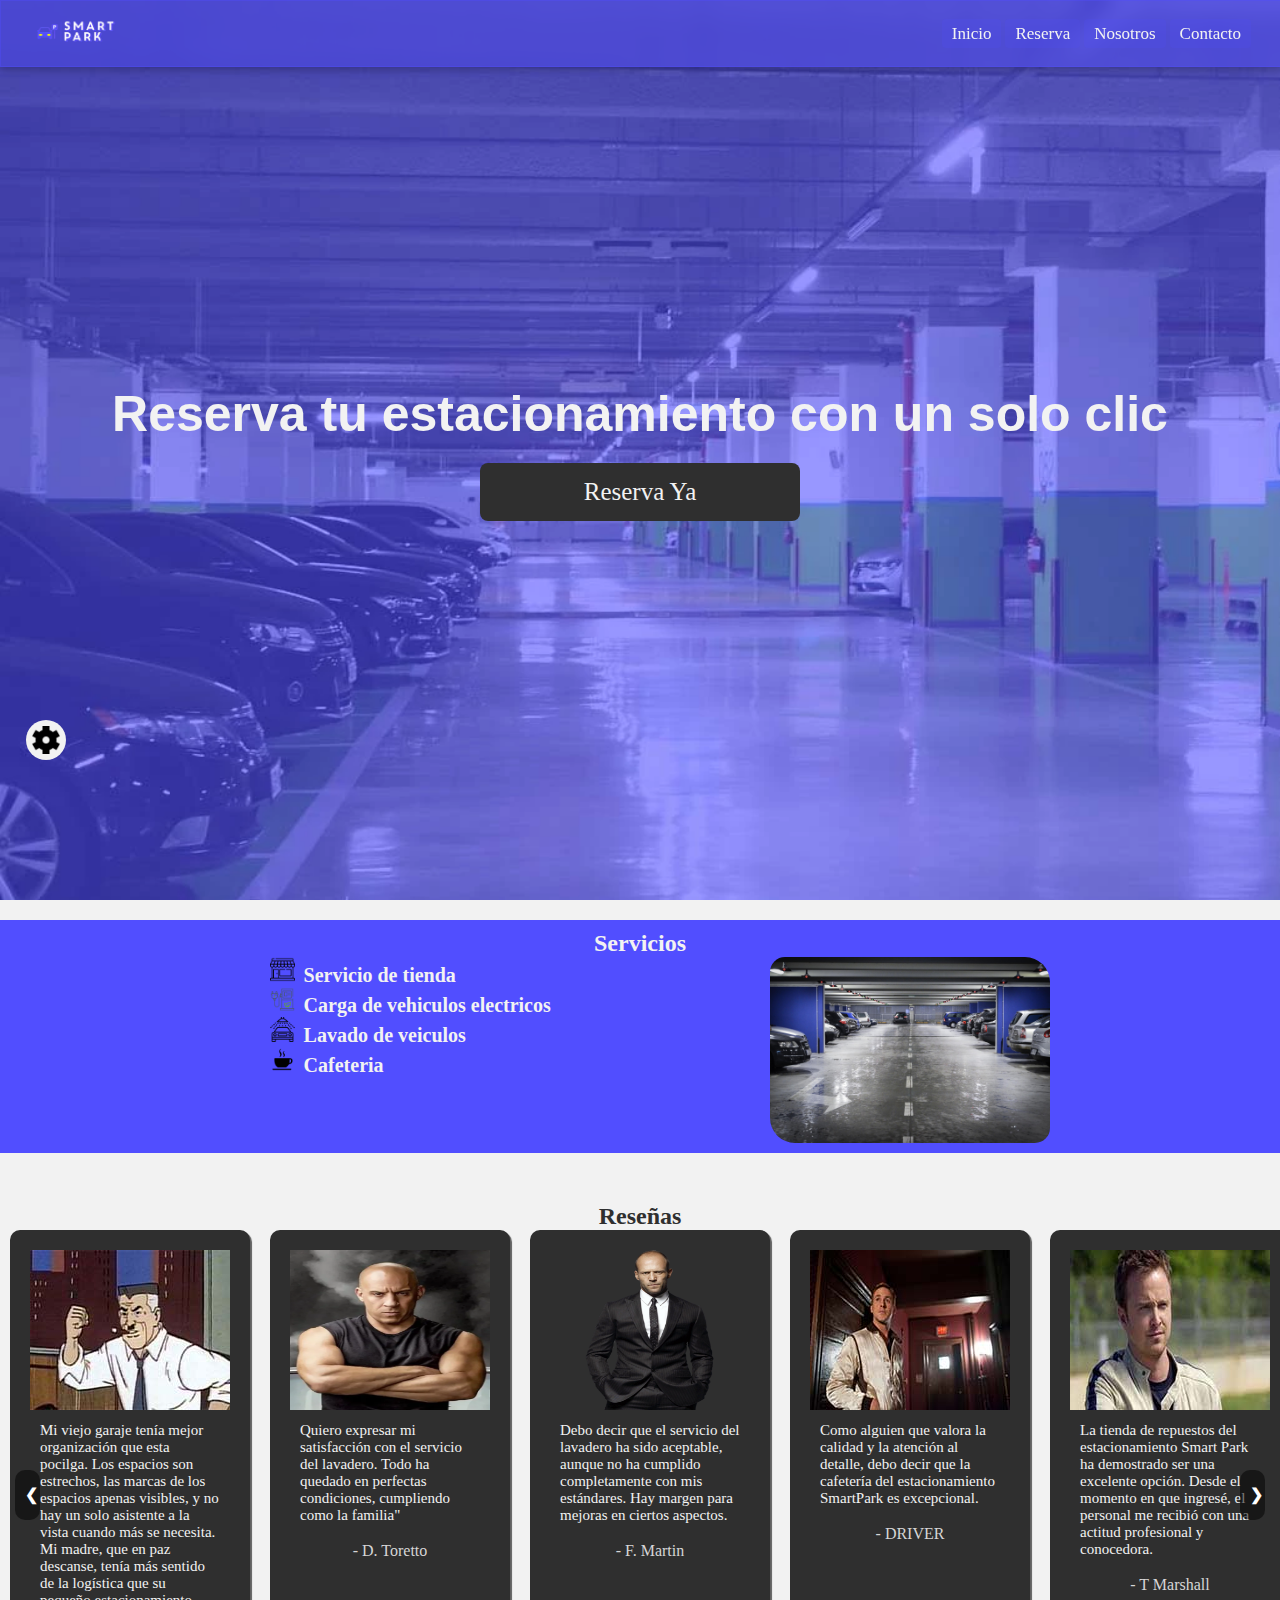
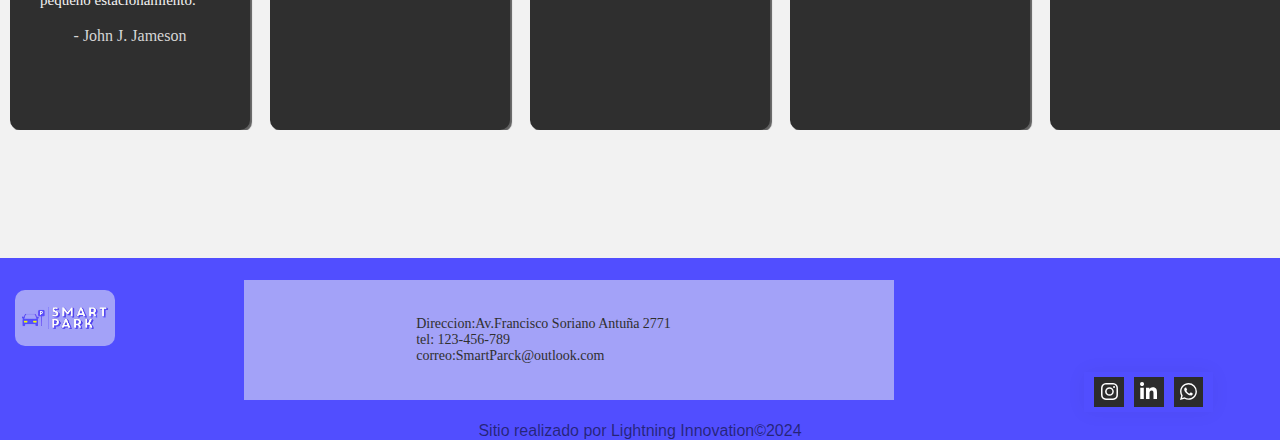
<file: index.html>
<!DOCTYPE html>
<html lang="es">
    <head>
        <!-- -----------MetaTags----------- -->
        <meta charset="UTF-8" />
        <meta name="viewport" content="width=device-width, initial-scale=1.0" />
        <meta name="title" content="SmartPark" />
        <meta
            name="description"
            content="En SmartPark podras encontrar un sitio donde guardar tu auto ademas de tener servicios adicionaes."
        />
        <meta
            name="keywords"
            content="estacionamiento,tienda,auto electricos"
        />
        <meta name="author" content="Lightning Innovation" />
        <!-- -----------CSS----------- -->
        <link rel="stylesheet" href="ajuste.css" />
        <link rel="stylesheet" href="style.css" />
        <!-- -----------Scripts----------- -->
        <script src="js/navBar.js" defer></script>
        <script
            type="text/javascript"
            src="https://translate.google.com/translate_a/element.js?cb=googleTranslateElementInit"
            defer
        ></script>
        <script src="js/traductor.js"  defer></script>
        <!-- <script src="js/sliderCards.js" defer></script> -->
        <!-- ----------------------------- -->
        <title>SmartPark: Inicio</title>
        <script src="js/sliderCard.js" defer></script>
    </head>

    <body>
        <div id="container">
            <div id="contLoader">
                <div id="page">
                    <div id="cont">
                        <div id="ring"></div>
                        <div id="ring"></div>
                        <div id="ring"></div>
                        <div id="ring"></div>
                        <div id="h3">Cargando...</div>
                    </div>
                </div>
            </div>
            <header class="sticky" id="navegacion">
                <nav class="topnav" id="myTopnav">
                    <div id="logo_Menu">
                        <a href="index.html" id="logo"
                            ><img src="imagenes/logo.png"
                        /></a>
                        <div id="menu" class="hamburger-menu">
                            <div id="linea1" class="line"></div>
                            <div id="linea2" class="line"></div>
                            <div id="linea3" class="line"></div>
                        </div>
                    </div>
                    <div class="displayA"  id="myLinksAnchor">
                        <a class="links item" id="aInicio"  href="index.html">Inicio</a>
                        <a class="links item" id="aReserva" href="html\reserva.html">Reserva</a>
                        <a class="links item" id="aNosotros"href="html\nosotros.html">Nosotros</a>
                        <a class="links item" id="aContacto"href="html\contacto.html">Contacto</a>
                    </div>
                </nav>
            </header>

            <div class="hero" id="hero_inicio">
                <div class="frase_button">
                    <h1 id="frase_index">
                        Reserva tu estacionamiento con un solo clic
                    </h1>
                    <div id="btn_reserva">
                        <a href="html\reserva.html" id="reserva_boton"
                            >Reserva Ya</a
                        >
                    </div>
                </div>
            </div>

            <div id="config">
                <img id="btnSettingsOscuro" src="imagenes/settings.png"/>
                <img id="btnSettingsBlanco" src="imagenes/settingsBlanco.png"/>
            </div>

            <div id="myNav" class="hoverlay">

                <!-- <a href="javascript:void(0)" class="closebtn" onclick="closeNav()">&times;</a> -->

                <div class="hoverlay-content" >
                    <h4 class="separacion">Tamaño de Letra:</h4>
                    <input
                        type="radio"
                        name="tamaño"
                        id="default"
                        checked
                    />
                    <label for="default">Por Defecto</label>

                    <input type="radio" name="tamaño" id="tam-chico" />
                    <label for="tam-chico">Chico</label>

                    <input type="radio" name="tamaño" id="tam-mediano" />
                    <label for="tam-mediano">Mediano</label>

                    <input
                        class="pc"
                        type="radio"
                        name="tamaño"
                        id="tam-grande"
                    />
                    <label class="pc" for="tam-grande">Grande</label>

                    <h4 class="separacion" id="h4NavBar">
                        Tema de Pagina
                    </h4>
                    <!-- <input type="radio"  name="tema" id="navegador"/>
                    <label for="navegador">Navegador</label>
                    <input type="radio" name="tema" id="claro"/>
                    <label for="claro">Claro</label>
                    <input type="radio" name="tema" id="oscuro"/>
                    <label for="oscuro">Oscuro</label> -->
                    <div role="radiogroup" class="theme-switcher">
                        <button
                          type="button"
                          role="radio"
                          id="navegador"
                          data-theme-switcher="true"
                          data-active="false"
                          class="theme-switcher_switch"
                          aria-label="Switch to system theme"
                          aria-checked="false"
                        >
                          <svg
                            style="color: currentcolor; width: 16px; height: 16px;"
                            width="30"
                            height="30"
                            viewBox="0 0 24 24"
                            stroke-width="1.5"
                            stroke-linejoin="round"
                            stroke-linecap="round"
                            stroke="currentColor"
                            shape-rendering="geometricPrecision"
                            fill="none"
                            data-testid="geist-icon"
                            class="icon"
                          >
                            <rect ry="2" rx="2" height="14" width="20" y="3" x="2"></rect>
                            <path d="M8 21h8"></path>
                            <path d="M12 17v4"></path>
                          </svg>
                        </button>
                        <button
                          type="button"
                          role="radio"
                          id="claro"
                          data-theme-switcher="true"
                          data-active="false"
                          class="theme-switcher_switch"
                          aria-label="Switch to light theme"
                          aria-checked="false"
                        >
                          <svg
                            style="color: currentcolor; width: 16px; height: 16px;"
                            width="24"
                            viewBox="0 0 24 24"
                            stroke-width="1.5"
                            stroke-linejoin="round"
                            stroke-linecap="round"
                            stroke="currentColor"
                            shape-rendering="geometricPrecision"
                            height="24"
                            fill="none"
                            data-testid="geist-icon"
                            class="icon"
                          >
                            <circle r="5" cy="12" cx="12"></circle>
                            <path d="M12 1v2"></path>
                            <path d="M12 21v2"></path>
                            <path d="M4.22 4.22l1.42 1.42"></path>
                            <path d="M18.36 18.36l1.42 1.42"></path>
                            <path d="M1 12h2"></path>
                            <path d="M21 12h2"></path>
                            <path d="M4.22 19.78l1.42-1.42"></path>
                            <path d="M18.36 5.64l1.42-1.42"></path>
                          </svg>
                        </button>
                        <button
                          type="button"
                          role="radio"
                          id="oscuro"
                          data-theme-switcher="true"
                          data-active="true"
                          class="theme-switcher_switch"
                          aria-label="Switch to dark theme"
                          aria-checked="true"
                        >
                          <svg
                            style="color: currentcolor; width: 16px; height: 16px;"
                            width="24"
                            viewBox="0 0 24 24"
                            stroke-width="1.5"
                            stroke-linejoin="round"
                            stroke-linecap="round"
                            stroke="currentColor"
                            shape-rendering="geometricPrecision"
                            height="24"
                            fill="none"
                            data-testid="geist-icon"
                            class="icon"
                          >
                            <path d="M21 12.79A9 9 0 1111.21 3 7 7 0 0021 12.79z"></path>
                          </svg>
                        </button>
                      </div>
                </div>
            </div>

            <main>
                <section id="seccion_servicios">
                    <div class="bloqueSeccion">
                        <h2 class="subTitulos">Servicios</h2>
                        <div id="servicio_imagen">
                            <ul id="servicios_lista">
                                <li class="item_servicio">
                                    <img
                                        class="iconoServicio"
                                        src="imagenes/tienda.png"
                                        alt="tienda"
                                    />
                                    <span>Servicio de tienda</span>
                                </li>
                                <li class="item_servicio">
                                    <img
                                        class="iconoServicio"
                                        src="imagenes/electric-station.png"
                                        alt="carga de autos"
                                    />
                                    <span>Carga de vehiculos electricos</span>
                                </li>
                                <li class="item_servicio">
                                    <img
                                        class="iconoServicio"
                                        src="imagenes/car-wash.png"
                                        alt="lavadero"
                                    />
                                    <span>Lavado de veiculos</span>
                                </li>
                                <li class="item_servicio">
                                    <img
                                        class="iconoServicio"
                                        src="imagenes/coffee.png"
                                        alt="cafeteria"
                                    />
                                    <span>Cafeteria</span>
                                </li>
                            </ul>
                            <img
                                id="inicioServicio"
                                src="imagenes\inicioservicio.jpg"
                            />
                        </div>
                    </div>
                </section>
                <section id="seccion_reseñas">
                    <div id="reseñas">
                        <h2 class="subTitulos">Reseñas</h2>
                        <div class="slider">
                            <div class="slider-wrapper">
                                <div class="slider-card">
                                    <img class="slider-card-img" src="imagenes\jjj.jpg">
                                    <p class="review">Mi viejo garaje tenía mejor organización que esta pocilga. Los espacios son estrechos, las marcas de los espacios apenas visibles, y no hay un solo asistente a la vista cuando más se necesita. Mi madre, que en paz descanse, tenía más sentido de la logística que su pequeño  estacionamiento.</p>
                                    <p class="author">- John J. Jameson</p>
                                </div>
                                <div class="slider-card">
                                    <img src="imagenes\familia.png" class="slider-card-img">
                                    <p class="review">Quiero expresar mi satisfacción con el servicio del lavadero. Todo ha quedado en perfectas condiciones, cumpliendo como la familia" </p>
                                    <p class="author">- D. Toretto</p>
                                </div>
                                <div class="slider-card">
                                    <img src="imagenes\frankmartin.png" class="slider-card-img">
                                    <p class="review"> Debo decir que el servicio del lavadero ha sido aceptable, aunque no ha cumplido completamente con mis estándares. Hay margen para mejoras en ciertos aspectos.</p>
                                    <p class="author">- F. Martin</p>
                                </div>
                                <div class="slider-card">
                                    <img src="imagenes\RyanGosling_.jpg" class="slider-card-img">
                                    <p class="review"> Como alguien que valora la calidad y la atención al detalle, debo decir que la cafetería del estacionamiento SmartPark es excepcional.</p>
                                    <p class="author">- DRIVER </p>
                                </div>
                                <div class="slider-card">
                                    <img src="imagenes\tobeyMarshall.jpg" class="slider-card-img">
                                    <p class="review"> La tienda de repuestos del estacionamiento Smart Park ha demostrado ser una excelente opción. Desde el momento en que ingresé, el personal me recibió con una actitud profesional y conocedora.</p>
                                    <p class="author">- T Marshall</p>
                                </div>
                                <div class="slider-card">
                                    <img src="imagenes\baby.jpg" class="slider-card-img">
                                    <p class="review"> La seguridad del estacionamiento también es sobresaliente, con vigilancia constante y medidas que garantizan que mi vehículo esté protegido en todo momento. Además, el proceso de entrada y salida es increíblemente ágil, lo que me permite continuar con mi día sin demoras innecesarias.</p>
                                    <p class="author">- D. forces</p>
                                </div>
                            </div>
                            <button class="prev btnSlider" onclick="prevSlide()">&#10094;</button>
                            <button class="next btnSlider" onclick="nextSlide()">&#10095;</button>
                        </div>
                    </div>
                </section>
            </main>
            <footer>
                <div class="footer">
                    <div class="logo_info">
                        <div id="logo_content">
                            <img id="logo_footer" src="imagenes\logo.png" />
                        </div>
                        <div id="info_contacto">
                            <div class="info">
                                <p>Direccion:Av.Francisco Soriano Antuña 2771</p>
                                <p>tel: 123-456-789</p>
                                <p>correo:SmartParck@outlook.com</p>
                            </div>
                        </div>
                    </div>
                    <div>
                        <div class="mapa_iconos">
                            <iframe
                                width="100%"
                                height="150"
                                frameborder="0"
                                scrolling="no"
                                marginheight="0"
                                marginwidth="0"
                                src="https://maps.google.com/maps?width=100%25&amp;height=600&amp;hl=en&amp;q=Av.Francisco%20Solano%20Antu%C3%B1a%202771+(Establecimiento%20de%20SmartPark)&amp;t=&amp;z=15&amp;ie=UTF8&amp;iwloc=B&amp;output=embed"
                            >
                                <a href="https://www.gps.ie/">gps systems</a>
                            </iframe>
                            <div class="iconos">
                                <a
                                    href="https://instagram.com/"
                                    class="socialContainer containerOne"
                                    target="_blank"
                                >
                                    <svg
                                        class="socialSvg instagramSvg"
                                        viewBox="0 0 16 16"
                                    >
                                        <path
                                            d="M8 0C5.829 0 5.556.01 4.703.048 3.85.088 3.269.222 2.76.42a3.917 3.917 0 0 0-1.417.923A3.927 3.927 0 0 0 .42 2.76C.222 3.268.087 3.85.048 4.7.01 5.555 0 5.827 0 8.001c0 2.172.01 2.444.048 3.297.04.852.174 1.433.372 1.942.205.526.478.972.923 1.417.444.445.89.719 1.416.923.51.198 1.09.333 1.942.372C5.555 15.99 5.827 16 8 16s2.444-.01 3.298-.048c.851-.04 1.434-.174 1.943-.372a3.916 3.916 0 0 0 1.416-.923c.445-.445.718-.891.923-1.417.197-.509.332-1.09.372-1.942C15.99 10.445 16 10.173 16 8s-.01-2.445-.048-3.299c-.04-.851-.175-1.433-.372-1.941a3.926 3.926 0 0 0-.923-1.417A3.911 3.911 0 0 0 13.24.42c-.51-.198-1.092-.333-1.943-.372C10.443.01 10.172 0 7.998 0h.003zm-.717 1.442h.718c2.136 0 2.389.007 3.232.046.78.035 1.204.166 1.486.275.373.145.64.319.92.599.28.28.453.546.598.92.11.281.24.705.275 1.485.039.843.047 1.096.047 3.231s-.008 2.389-.047 3.232c-.035.78-.166 1.203-.275 1.485a2.47 2.47 0 0 1-.599.919c-.28.28-.546.453-.92.598-.28.11-.704.24-1.485.276-.843.038-1.096.047-3.232.047s-2.39-.009-3.233-.047c-.78-.036-1.203-.166-1.485-.276a2.478 2.478 0 0 1-.92-.598 2.48 2.48 0 0 1-.6-.92c-.109-.281-.24-.705-.275-1.485-.038-.843-.046-1.096-.046-3.233 0-2.136.008-2.388.046-3.231.036-.78.166-1.204.276-1.486.145-.373.319-.64.599-.92.28-.28.546-.453.92-.598.282-.11.705-.24 1.485-.276.738-.034 1.024-.044 2.515-.045v.002zm4.988 1.328a.96.96 0 1 0 0 1.92.96.96 0 0 0 0-1.92zm-4.27 1.122a4.109 4.109 0 1 0 0 8.217 4.109 4.109 0 0 0 0-8.217zm0 1.441a2.667 2.667 0 1 1 0 5.334 2.667 2.667 0 0 1 0-5.334z"
                                        ></path>
                                    </svg>
                                </a>
                                <!-- Linkedin-->
                                <a
                                    href="https://www.linkedin.com/"
                                    class="socialContainer containerThree"
                                    target="_blank"
                                >
                                    <svg
                                        class="socialSvg linkdinSvg"
                                        viewBox="0 0 448 512"
                                    >
                                        <path
                                            d="M100.28 448H7.4V148.9h92.88zM53.79 108.1C24.09 108.1 0 83.5 0 53.8a53.79 53.79 0 0 1 107.58 0c0 29.7-24.1 54.3-53.79 54.3zM447.9 448h-92.68V302.4c0-34.7-.7-79.2-48.29-79.2-48.29 0-55.69 37.7-55.69 76.7V448h-92.78V148.9h89.08v40.8h1.3c12.4-23.5 42.69-48.3 87.88-48.3 94 0 111.28 61.9 111.28 142.3V448z"
                                        ></path>
                                    </svg>
                                </a>
                                <!-- Whatsapp  -->
                                <a
                                    href="https://web.whatsapp.com/"
                                    class="socialContainer containerFour"
                                    target="_blank"
                                >
                                    <svg
                                        class="socialSvg whatsappSvg"
                                        viewBox="0 0 16 16"
                                    >
                                        <path
                                            d="M13.601 2.326A7.854 7.854 0 0 0 7.994 0C3.627 0 .068 3.558.064 7.926c0 1.399.366 2.76 1.057 3.965L0 16l4.204-1.102a7.933 7.933 0 0 0 3.79.965h.004c4.368 0 7.926-3.558 7.93-7.93A7.898 7.898 0 0 0 13.6 2.326zM7.994 14.521a6.573 6.573 0 0 1-3.356-.92l-.24-.144-2.494.654.666-2.433-.156-.251a6.56 6.56 0 0 1-1.007-3.505c0-3.626 2.957-6.584 6.591-6.584a6.56 6.56 0 0 1 4.66 1.931 6.557 6.557 0 0 1 1.928 4.66c-.004 3.639-2.961 6.592-6.592 6.592zm3.615-4.934c-.197-.099-1.17-.578-1.353-.646-.182-.065-.315-.099-.445.099-.133.197-.513.646-.627.775-.114.133-.232.148-.43.05-.197-.1-.836-.308-1.592-.985-.59-.525-.985-1.175-1.103-1.372-.114-.198-.011-.304.088-.403.087-.088.197-.232.296-.346.1-.114.133-.198.198-.33.065-.134.034-.248-.015-.347-.05-.099-.445-1.076-.612-1.47-.16-.389-.323-.335-.445-.34-.114-.007-.247-.007-.38-.007a.729.729 0 0 0-.529.247c-.182.198-.691.677-.691 1.654 0 .977.71 1.916.81 2.049.098.133 1.394 2.132 3.383 2.992.47.205.84.326 1.129.418.475.152.904.129 1.246.08.38-.058 1.171-.48 1.338-.943.164-.464.164-.86.114-.943-.049-.084-.182-.133-.38-.232z"
                                        ></path>
                                    </svg>
                                </a>
                            </div>
                        </div>
                        
                    </div>
                </div>
                <p id="rights">Sitio realizado por Lightning Innovation©2024</p>
            </footer>
        </div>
    </body>
</html>
</file>
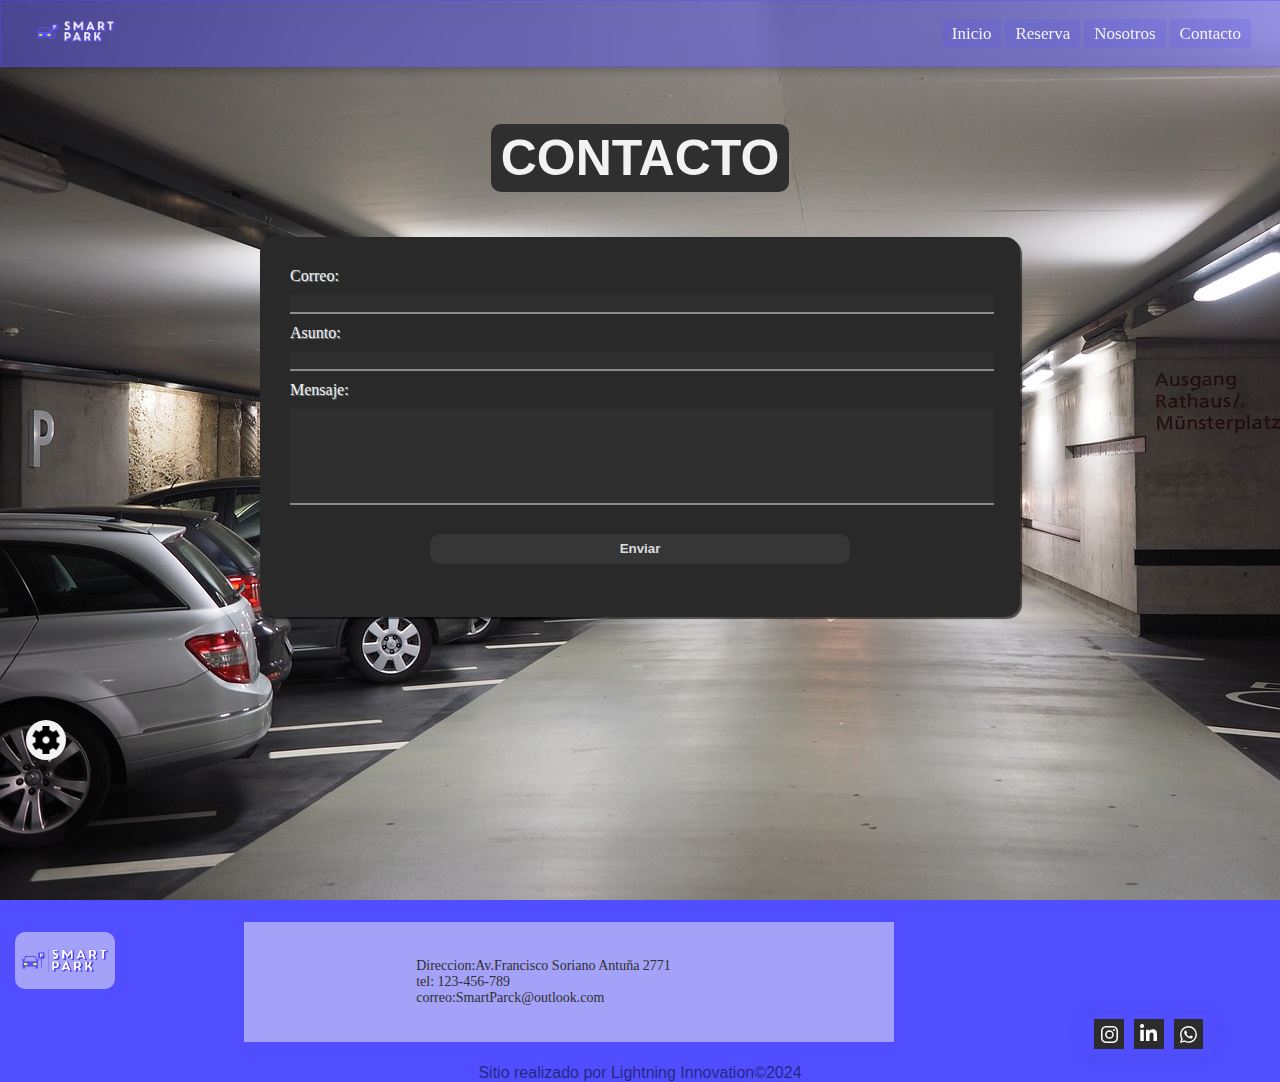
<file: html/contacto.html>
<!DOCTYPE html>
<html lang="es">
    <head>
        <!-- -----------MetaTags----------- -->
        <meta charset="UTF-8" />
        <meta name="viewport" content="width=device-width, initial-scale=1.0" />
        <meta name="title" content="SmartPark" />
        <meta name="description" content="En SmartPark podras encontrar un sitio donde guardar tu auto ademas de tener servicios adicionaes."/>
        <meta
            name="keywords"
            content="estacionamiento,tienda,auto electricos"
        />
        <meta name="author" content="Lightning Innovation" />
        <!-- -----------CSS----------- -->
        <link rel="stylesheet" href="..\style.css" />
        <!-- -----------Scripts----------- -->
        <script src="..\js\navBar.js" defer></script>
        <script
            type="text/javascript"
            src="https://translate.google.com/translate_a/element.js?cb=googleTranslateElementInit"
            defer
        ></script>
        <script src="..\js\traductor.js" defer></script>
        <script src="..\js\validator.js" defer></script>
        <!-- ----------------------------- -->
        <link rel="stylesheet" href="..\ajuste.css" />
        <!-- ----------------------------- -->
        <title>SmartPark: Contacto</title>
    </head>
    <body>
        <div id="contLoader">
            <div id="page">
                <div id="cont">
                    <div id="ring"></div>
                    <div id="ring"></div>
                    <div id="ring"></div>
                    <div id="ring"></div>
                    <div id="h3">Cargando</div>
                </div>
            </div>
        </div>
        <header class="sticky" id="navegacion">
            <nav class="topnav" id="myTopnav">
                <div id="logo_Menu">
                    <a href="..\index.html" id="logo"
                        ><img src="..\imagenes\logo.png"
                    /></a>
                    <div id="menu" class="hamburger-menu">
                        <div id="linea1" class="line"></div>
                        <div id="linea2" class="line"></div>
                        <div id="linea3" class="line"></div>
                    </div>
                </div>
                <div class="displayA" id="myLinksAnchor">
                    <a class="links item" id="aInicio" href="../index.html"
                        >Inicio</a
                    >
                    <a
                        class="links item"
                        id="aReserva"
                        href="..\html\reserva.html"
                        >Reserva</a
                    >
                    <a
                        class="links item"
                        id="aNosotros"
                        href="..\html\nosotros.html"
                        >Nosotros</a
                    >
                    <a
                        class="links item"
                        id="aContacto"
                        href="..\html\contacto.html"
                        >Contacto</a
                    >
                </div>
                <div class="displayO" id="config-items">
                    <h4 class="separacion">Tamaño de Letra:</h4>
                    <input type="radio" name="tamaño" id="default" checked />
                    <label for="default">Por Defecto</label>

                    <input type="radio" name="tamaño" id="tam-chico" />
                    <label for="tam-chico">Chico</label>

                    <input type="radio" name="tamaño" id="tam-mediano" />
                    <label for="tam-mediano">Mediano</label>

                    <input
                        class="pc"
                        type="radio"
                        name="tamaño"
                        id="tam-grande"
                    />
                    <label class="pc" for="tam-grande">Grande</label>

                    <h4 class="separacion" id="h4NavBar">Tema de Pagina:</h4>
                    <input type="radio" name="tema" id="navegador" checked />
                    <label for="navegador">Navegador</label>
                    <input type="radio" name="tema" id="claro" />
                    <label for="claro">Claro</label>
                    <input type="radio" name="tema" id="oscuro" />
                    <label for="oscuro">Oscuro</label>
                </div>
            </nav>
        </header>
        <div class="hero" id="hero_contacto">
            <h1 id="titulo_contacto" >CONTACTO</h1>
            <div id="contacto">
                <div class="content">
                    <form id="form_contact">
                        <!-- Correo -->
                        <label for="correo">Correo:</label>
                        <span class="alert_bad" id="alert_correo"></span>
                        <input type="text" id="correo" />
                        <!-- Asunto -->
                        <label for="asunto">Asunto:</label>
                        <span class="alert_bad" id="alert_asunto"></span>
                        <input type="text" id="asunto" />
                        <!-- Mensaje -->
                        <label for="asunto">Mensaje:</label>
                        <span class="alert_bad" id="alert_mensaje"></span>
                        <textarea id="mensaje"></textarea>
                        <!-- Enviar -->
                        <div class="enviar_boton">
                            <button type="submit">Enviar</button>
                            <span id="alert_enviado" class="alert_good"> </span>
                        </div>
                    </form>
                    <div id="config">
                        <img id="btnSettingsOscuro" src="..\imagenes\settings.png"/>
                        <img id="btnSettingsBlanco" src="..\imagenes\settingsBlanco.png"/>
                    </div>
        
                    <div id="myNav" class="hoverlay">
        
                        <!-- <a href="javascript:void(0)" class="closebtn" onclick="closeNav()">&times;</a> -->
        
                        <div class="hoverlay-content" >
                            <h4 class="separacion">Tamaño de Letra:</h4>
                            <input
                                type="radio"
                                name="tamaño"
                                id="default"
                                checked
                            />
                            <label for="default">Por Defecto</label>
        
                            <input type="radio" name="tamaño" id="tam-chico" />
                            <label for="tam-chico">Chico</label>
        
                            <input type="radio" name="tamaño" id="tam-mediano" />
                            <label for="tam-mediano">Mediano</label>
        
                            <input
                                class="pc"
                                type="radio"
                                name="tamaño"
                                id="tam-grande"
                            />
                            <label class="pc" for="tam-grande">Grande</label>
        
                            <h4 class="separacion" id="h4NavBar">
                                Tema de Pagina:
                            </h4>
                            <input
                                type="radio"
                                name="tema"
                                id="navegador"
                                checked
                            />
                            <label for="navegador">Navegador</label>
                            <input type="radio" name="tema" id="claro" />
                            <label for="claro">Claro</label>
                            <input type="radio" name="tema" id="oscuro" />
                            <label for="oscuro">Oscuro</label>
                        </div>
                    </div>
                </div>
            </div>
        </div>
        <footer id="footer_2">
            <div class="footer">
                <div class="logo_info">
                    <div id="logo_content">
                        <img id="logo_footer" src="..\imagenes\logo.png" />
                    </div>
                    <div id="info_contacto">
                        <div class="info">
                            <p>Direccion:Av.Francisco Soriano Antuña 2771</p>
                            <p>tel: 123-456-789</p>
                            <p>correo:SmartParck@outlook.com</p>
                        </div>
                    </div>
                </div>
                <div>
                    <div class="mapa_iconos">
                        <iframe
                            width="100%"
                            height="150"
                            frameborder="0"
                            scrolling="no"
                            marginheight="0"
                            marginwidth="0"
                            src="https://maps.google.com/maps?width=100%25&amp;height=600&amp;hl=en&amp;q=Av.Francisco%20Solano%20Antu%C3%B1a%202771+(Establecimiento%20de%20SmartPark)&amp;t=&amp;z=15&amp;ie=UTF8&amp;iwloc=B&amp;output=embed"
                        >
                            <a href="https://www.gps.ie/">gps systems</a>
                        </iframe>
                        <div class="iconos">
                            <a
                                href="https://instagram.com/"
                                class="socialContainer containerOne"
                                target="_blank"
                            >
                                <svg
                                    class="socialSvg instagramSvg"
                                    viewBox="0 0 16 16"
                                >
                                    <path
                                        d="M8 0C5.829 0 5.556.01 4.703.048 3.85.088 3.269.222 2.76.42a3.917 3.917 0 0 0-1.417.923A3.927 3.927 0 0 0 .42 2.76C.222 3.268.087 3.85.048 4.7.01 5.555 0 5.827 0 8.001c0 2.172.01 2.444.048 3.297.04.852.174 1.433.372 1.942.205.526.478.972.923 1.417.444.445.89.719 1.416.923.51.198 1.09.333 1.942.372C5.555 15.99 5.827 16 8 16s2.444-.01 3.298-.048c.851-.04 1.434-.174 1.943-.372a3.916 3.916 0 0 0 1.416-.923c.445-.445.718-.891.923-1.417.197-.509.332-1.09.372-1.942C15.99 10.445 16 10.173 16 8s-.01-2.445-.048-3.299c-.04-.851-.175-1.433-.372-1.941a3.926 3.926 0 0 0-.923-1.417A3.911 3.911 0 0 0 13.24.42c-.51-.198-1.092-.333-1.943-.372C10.443.01 10.172 0 7.998 0h.003zm-.717 1.442h.718c2.136 0 2.389.007 3.232.046.78.035 1.204.166 1.486.275.373.145.64.319.92.599.28.28.453.546.598.92.11.281.24.705.275 1.485.039.843.047 1.096.047 3.231s-.008 2.389-.047 3.232c-.035.78-.166 1.203-.275 1.485a2.47 2.47 0 0 1-.599.919c-.28.28-.546.453-.92.598-.28.11-.704.24-1.485.276-.843.038-1.096.047-3.232.047s-2.39-.009-3.233-.047c-.78-.036-1.203-.166-1.485-.276a2.478 2.478 0 0 1-.92-.598 2.48 2.48 0 0 1-.6-.92c-.109-.281-.24-.705-.275-1.485-.038-.843-.046-1.096-.046-3.233 0-2.136.008-2.388.046-3.231.036-.78.166-1.204.276-1.486.145-.373.319-.64.599-.92.28-.28.546-.453.92-.598.282-.11.705-.24 1.485-.276.738-.034 1.024-.044 2.515-.045v.002zm4.988 1.328a.96.96 0 1 0 0 1.92.96.96 0 0 0 0-1.92zm-4.27 1.122a4.109 4.109 0 1 0 0 8.217 4.109 4.109 0 0 0 0-8.217zm0 1.441a2.667 2.667 0 1 1 0 5.334 2.667 2.667 0 0 1 0-5.334z"
                                    ></path>
                                </svg>
                            </a>
                            <!-- Linkedin-->
                            <a
                                href="https://www.linkedin.com/"
                                class="socialContainer containerThree"
                                target="_blank"
                            >
                                <svg
                                    class="socialSvg linkdinSvg"
                                    viewBox="0 0 448 512"
                                >
                                    <path
                                        d="M100.28 448H7.4V148.9h92.88zM53.79 108.1C24.09 108.1 0 83.5 0 53.8a53.79 53.79 0 0 1 107.58 0c0 29.7-24.1 54.3-53.79 54.3zM447.9 448h-92.68V302.4c0-34.7-.7-79.2-48.29-79.2-48.29 0-55.69 37.7-55.69 76.7V448h-92.78V148.9h89.08v40.8h1.3c12.4-23.5 42.69-48.3 87.88-48.3 94 0 111.28 61.9 111.28 142.3V448z"
                                    ></path>
                                </svg>
                            </a>
                            <!-- Whatsapp  -->
                            <a
                                href="https://web.whatsapp.com/"
                                class="socialContainer containerFour"
                                target="_blank"
                            >
                                <svg
                                    class="socialSvg whatsappSvg"
                                    viewBox="0 0 16 16"
                                >
                                    <path
                                        d="M13.601 2.326A7.854 7.854 0 0 0 7.994 0C3.627 0 .068 3.558.064 7.926c0 1.399.366 2.76 1.057 3.965L0 16l4.204-1.102a7.933 7.933 0 0 0 3.79.965h.004c4.368 0 7.926-3.558 7.93-7.93A7.898 7.898 0 0 0 13.6 2.326zM7.994 14.521a6.573 6.573 0 0 1-3.356-.92l-.24-.144-2.494.654.666-2.433-.156-.251a6.56 6.56 0 0 1-1.007-3.505c0-3.626 2.957-6.584 6.591-6.584a6.56 6.56 0 0 1 4.66 1.931 6.557 6.557 0 0 1 1.928 4.66c-.004 3.639-2.961 6.592-6.592 6.592zm3.615-4.934c-.197-.099-1.17-.578-1.353-.646-.182-.065-.315-.099-.445.099-.133.197-.513.646-.627.775-.114.133-.232.148-.43.05-.197-.1-.836-.308-1.592-.985-.59-.525-.985-1.175-1.103-1.372-.114-.198-.011-.304.088-.403.087-.088.197-.232.296-.346.1-.114.133-.198.198-.33.065-.134.034-.248-.015-.347-.05-.099-.445-1.076-.612-1.47-.16-.389-.323-.335-.445-.34-.114-.007-.247-.007-.38-.007a.729.729 0 0 0-.529.247c-.182.198-.691.677-.691 1.654 0 .977.71 1.916.81 2.049.098.133 1.394 2.132 3.383 2.992.47.205.84.326 1.129.418.475.152.904.129 1.246.08.38-.058 1.171-.48 1.338-.943.164-.464.164-.86.114-.943-.049-.084-.182-.133-.38-.232z"
                                    ></path>
                                </svg>
                            </a>
                        </div>
                    </div>
                </div>
            </div>
            <p id="rights">Sitio realizado por Lightning Innovation©2024</p>
        </footer>
    </body>
</html>
</file>
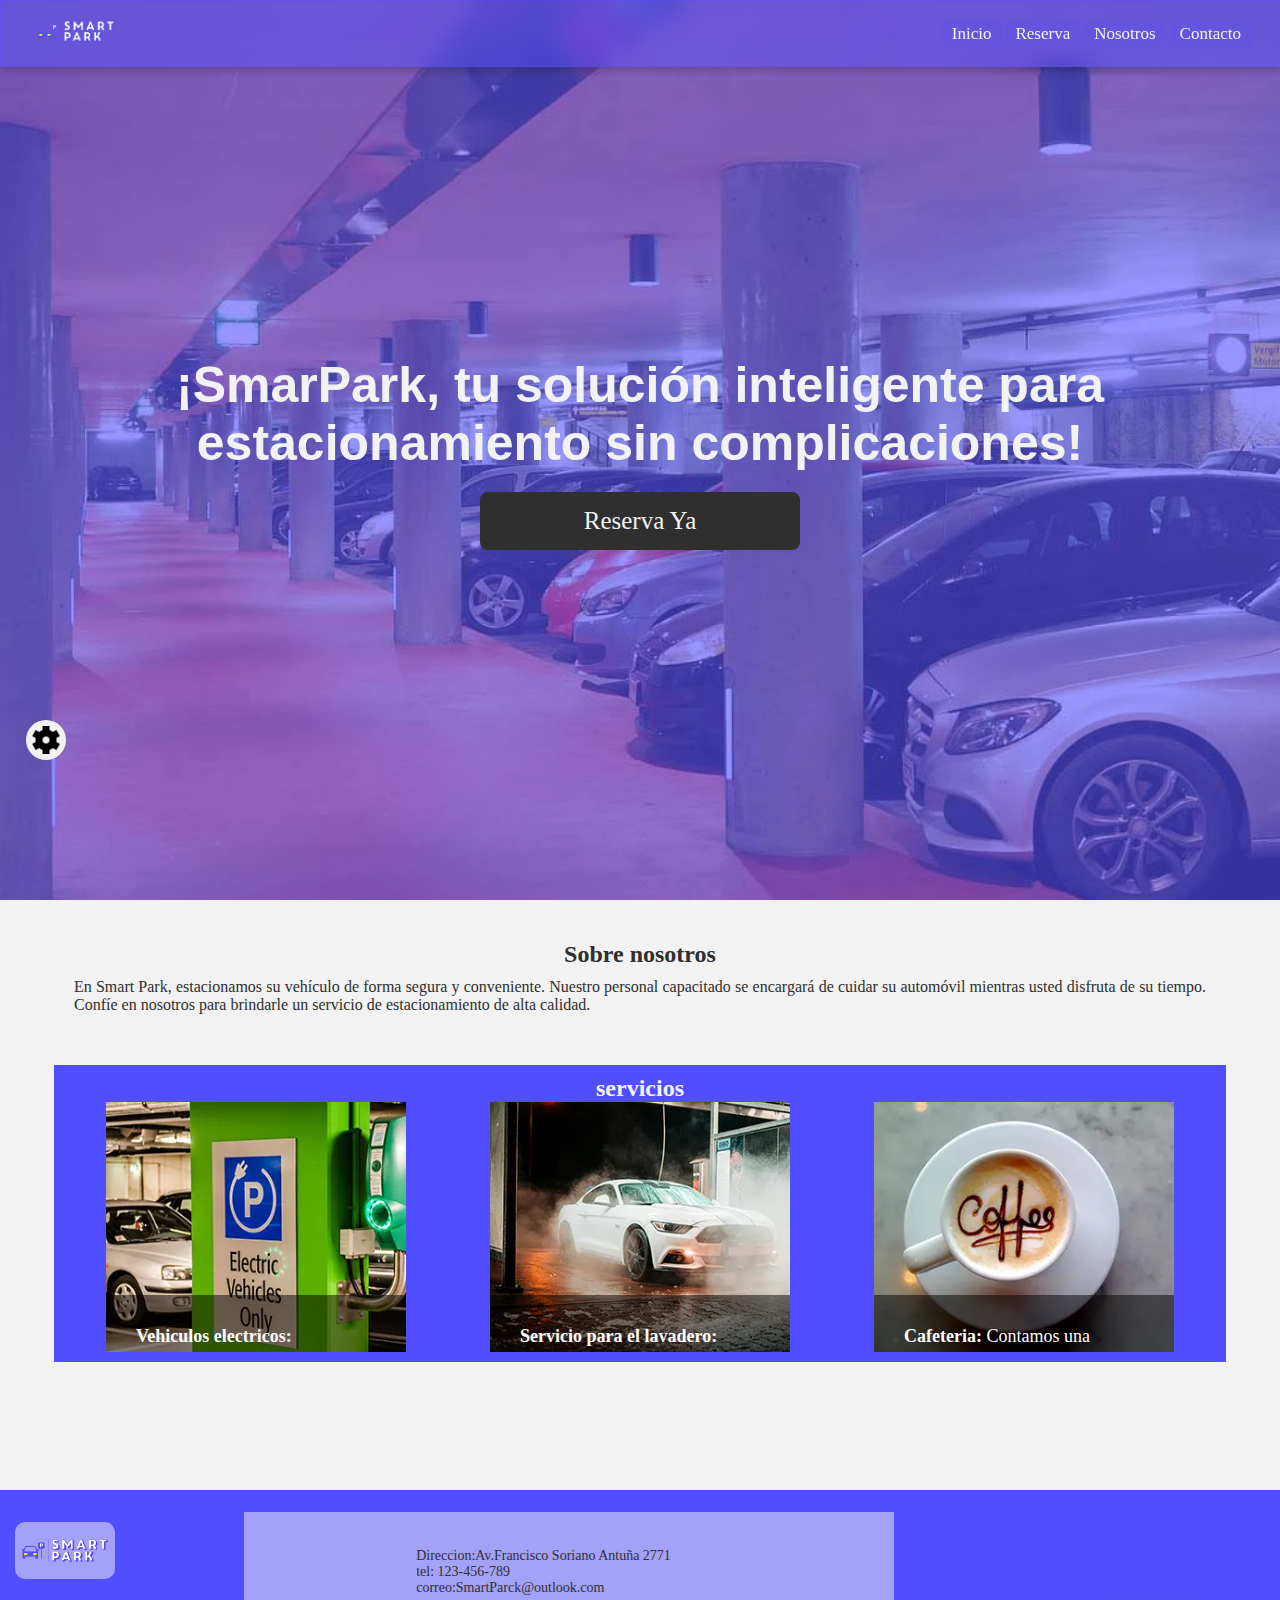
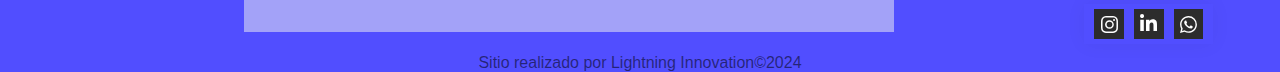
<file: html/nosotros.html>
<!DOCTYPE html>
<html lang="es">
    <head>
        <!-- -----------MetaTags----------- -->
        <meta charset="UTF-8" />
        <meta name="viewport" content="width=device-width, initial-scale=1.0" />
        <meta name="title" content="SmartPark" />
        <meta
            name="description"
            content="En SmartPark podras encontrar un sitio donde guardar tu auto ademas de tener servicios adicionaes."
        />
        <meta
            name="keywords"
            content="estacionamiento,tienda,auto electricos"
        />
        <meta name="author" content="Lightning Innovation" />
        <!-- -----------CSS----------- -->
        <link rel="stylesheet" href="..\style.css" />
        <!-- -----------Scripts----------- -->
        <script src="..\js\navBar.js" defer></script>
        <script type="text/javascript" src="https://translate.google.com/translate_a/element.js?cb=googleTranslateElementInit" defer></script>
        <script src="..\js\traductor.js" defer></script>
        <!-- ----------------------------- -->
        <link rel="stylesheet" href="..\ajuste.css">
        <!-- ----------------------------- -->
        <title>SmartPark: Nosotros</title>
    </head>

    <body>
        <div id="contLoader">
            <div id="page">
                <div id="cont">
                    <div id="ring"></div>
                    <div id="ring"></div>
                    <div id="ring"></div>
                    <div id="ring"></div>
                    <div id="h3">Cargando</div>
                </div>
            </div>
            </div>
        <header class="sticky "  id="navegacion" >
            <nav class="topnav" id="myTopnav">
              <div id="logo_Menu">
                <a href="/index.html" id="logo"><img src="..\imagenes\logo.png"></a>
                <div id="menu" class="hamburger-menu">
                    <div id="linea1" class="line"></div>
                    <div id="linea2" class="line"></div>
                    <div id="linea3" class="line"></div>
                </div>
            </div>
            <div class="displayA" id="myLinksAnchor">
                <a class="links item" id="aInicio" href="..\index.html">Inicio</a>
                <a class="links item" id="aReserva" href="..\html\reserva.html">Reserva</a>
                <a class="links item" id="aNosotros" href="..\html\nosotros.html">Nosotros</a>
                <a class="links item" id="aContacto" href="..\html\contacto.html">Contacto</a>
            </div>
            
            </nav>
        </header>
        <div class="hero" id="hero_nosotros">
            <div class="frase_button">
                <h1 id="frase_index">¡SmarPark, tu solución inteligente para estacionamiento sin complicaciones!</h1>
                <div id="btn_reserva">
                    <a href="..\html\reserva.html" id="reserva_boton">Reserva Ya</a>
                </div>
            </div>
        </div>
        <div id="config">
            <img id="btnSettingsOscuro" src="..\imagenes\settings.png"/>
            <img id="btnSettingsBlanco" src="..\imagenes\settingsBlanco.png"/>
        </div>

        <div id="myNav" class="hoverlay">
            <div class="hoverlay-content" >
                <h4 class="separacion">Tamaño de Letra:</h4>
                <input
                    type="radio"
                    name="tamaño"
                    id="default"
                    checked
                />
                <label for="default">Por Defecto</label>

                <input type="radio" name="tamaño" id="tam-chico" />
                <label for="tam-chico">Chico</label>

                <input type="radio" name="tamaño" id="tam-mediano" />
                <label for="tam-mediano">Mediano</label>

                <input class="pc" type="radio" name="tamaño"id="tam-grande"/>
                <label class="pc" for="tam-grande">Grande</label>

                <h4 class="separacion" id="h4NavBar">Tema de Pagina</h4>
                <input type="radio" name="tema" id="navegador"/>
                
                <label for="navegador">Navegador</label>
                <input type="radio" name="tema" id="claro" />
                <label for="claro">Claro</label>
                <input type="radio" name="tema" id="oscuro" />
                <label for="oscuro">Oscuro</label>
            </div>
        </div>
        <main>
            <div id="contenedorNosotros">
            <h2 class="subtitulo" >Sobre nosotros</h2>
            <p>
                En Smart Park, estacionamos su vehículo de forma segura y conveniente.
                 Nuestro personal capacitado se encargará de cuidar su automóvil mientras usted disfruta de su tiempo.
                 Confíe en nosotros para brindarle un servicio de estacionamiento de alta calidad.
            </p>
            </div>
         </div>
            <img id="img_nosotros" src="../imagenes/plazas.webp" />
        <div class="bloqueSeccion bloqueNosotros">
            <h2 class="subtitulo">servicios</h2>
            <div class="nosotros_img">
                <!-- <img src="../imagenes/electric-charge_288x192.webp"/> -->
                <div id="servicio_electric_Charge" class="service_card">
                    <div class="overlay">
                        <p class="overlay_text" ><strong>Vehiculos electricos:</strong><br>
                            Contamos con plazas de estacionamiento con sistema de carga para vehiculos electricos
                        </p>
                    </div>
                </div>
                <!-- <img src="../imagenes/CarWash_288x192.webp"/> -->
                <div id="servicio_car_wash" class="service_card">
                    <div class="overlay">
                        <p class="overlay_text" ><strong>Servicio para el lavadero:</strong><br>
                            Un area para el lavado de auto de manera personal, solicite turno para lavar su auto
                        </p>
                    </div>
                </div>
                <!-- <img src="../imagenes/coffeeShop_288x192.webp"/> -->
                <div id="servicio_coffee_shop" class="service_card">
                    <div class="overlay">
                        <p class="overlay_text" ><strong>Cafeteria:</strong> 
                            Contamos una pequeña cafeteria donde se puede tomar un descanso y disfrutar de un cafe o pedir para el viaje.
                        </p>
                    </div>
                </div>
            </div>
        </div>
        </main>
        <footer>
            <div class="footer">
                <div class="logo_info">
                    <div id="logo_content">
                        <img id="logo_footer" src="..\imagenes\logo.png" />
                    </div>
                    <div id="info_contacto">
                        <div class="info">
                            <p>Direccion:Av.Francisco Soriano Antuña 2771</p>
                            <p>tel: 123-456-789</p>
                            <p>correo:SmartParck@outlook.com</p>
                        </div>
                    </div>
                </div>
                <div>
                    <div class="mapa_iconos">
                        <iframe
                            width="100%"
                            height="150"
                            frameborder="0"
                            scrolling="no"
                            marginheight="0"
                            marginwidth="0"
                            src="https://maps.google.com/maps?width=100%25&amp;height=600&amp;hl=en&amp;q=Av.Francisco%20Solano%20Antu%C3%B1a%202771+(Establecimiento%20de%20SmartPark)&amp;t=&amp;z=15&amp;ie=UTF8&amp;iwloc=B&amp;output=embed"
                        >
                            <a href="https://www.gps.ie/">gps systems</a>
                        </iframe>
                        <div class="iconos">
                            <a
                                href="https://instagram.com/"
                                class="socialContainer containerOne"
                                target="_blank"
                            >
                                <svg
                                    class="socialSvg instagramSvg"
                                    viewBox="0 0 16 16"
                                >
                                    <path
                                        d="M8 0C5.829 0 5.556.01 4.703.048 3.85.088 3.269.222 2.76.42a3.917 3.917 0 0 0-1.417.923A3.927 3.927 0 0 0 .42 2.76C.222 3.268.087 3.85.048 4.7.01 5.555 0 5.827 0 8.001c0 2.172.01 2.444.048 3.297.04.852.174 1.433.372 1.942.205.526.478.972.923 1.417.444.445.89.719 1.416.923.51.198 1.09.333 1.942.372C5.555 15.99 5.827 16 8 16s2.444-.01 3.298-.048c.851-.04 1.434-.174 1.943-.372a3.916 3.916 0 0 0 1.416-.923c.445-.445.718-.891.923-1.417.197-.509.332-1.09.372-1.942C15.99 10.445 16 10.173 16 8s-.01-2.445-.048-3.299c-.04-.851-.175-1.433-.372-1.941a3.926 3.926 0 0 0-.923-1.417A3.911 3.911 0 0 0 13.24.42c-.51-.198-1.092-.333-1.943-.372C10.443.01 10.172 0 7.998 0h.003zm-.717 1.442h.718c2.136 0 2.389.007 3.232.046.78.035 1.204.166 1.486.275.373.145.64.319.92.599.28.28.453.546.598.92.11.281.24.705.275 1.485.039.843.047 1.096.047 3.231s-.008 2.389-.047 3.232c-.035.78-.166 1.203-.275 1.485a2.47 2.47 0 0 1-.599.919c-.28.28-.546.453-.92.598-.28.11-.704.24-1.485.276-.843.038-1.096.047-3.232.047s-2.39-.009-3.233-.047c-.78-.036-1.203-.166-1.485-.276a2.478 2.478 0 0 1-.92-.598 2.48 2.48 0 0 1-.6-.92c-.109-.281-.24-.705-.275-1.485-.038-.843-.046-1.096-.046-3.233 0-2.136.008-2.388.046-3.231.036-.78.166-1.204.276-1.486.145-.373.319-.64.599-.92.28-.28.546-.453.92-.598.282-.11.705-.24 1.485-.276.738-.034 1.024-.044 2.515-.045v.002zm4.988 1.328a.96.96 0 1 0 0 1.92.96.96 0 0 0 0-1.92zm-4.27 1.122a4.109 4.109 0 1 0 0 8.217 4.109 4.109 0 0 0 0-8.217zm0 1.441a2.667 2.667 0 1 1 0 5.334 2.667 2.667 0 0 1 0-5.334z"
                                    ></path>
                                </svg>
                            </a>
                            <!-- Linkedin-->
                            <a
                                href="https://www.linkedin.com/"
                                class="socialContainer containerThree"
                                target="_blank"
                            >
                                <svg
                                    class="socialSvg linkdinSvg"
                                    viewBox="0 0 448 512"
                                >
                                    <path
                                        d="M100.28 448H7.4V148.9h92.88zM53.79 108.1C24.09 108.1 0 83.5 0 53.8a53.79 53.79 0 0 1 107.58 0c0 29.7-24.1 54.3-53.79 54.3zM447.9 448h-92.68V302.4c0-34.7-.7-79.2-48.29-79.2-48.29 0-55.69 37.7-55.69 76.7V448h-92.78V148.9h89.08v40.8h1.3c12.4-23.5 42.69-48.3 87.88-48.3 94 0 111.28 61.9 111.28 142.3V448z"
                                    ></path>
                                </svg>
                            </a>
                            <!-- Whatsapp  -->
                            <a
                                href="https://web.whatsapp.com/"
                                class="socialContainer containerFour"
                                target="_blank"
                            >
                                <svg
                                    class="socialSvg whatsappSvg"
                                    viewBox="0 0 16 16"
                                >
                                    <path
                                        d="M13.601 2.326A7.854 7.854 0 0 0 7.994 0C3.627 0 .068 3.558.064 7.926c0 1.399.366 2.76 1.057 3.965L0 16l4.204-1.102a7.933 7.933 0 0 0 3.79.965h.004c4.368 0 7.926-3.558 7.93-7.93A7.898 7.898 0 0 0 13.6 2.326zM7.994 14.521a6.573 6.573 0 0 1-3.356-.92l-.24-.144-2.494.654.666-2.433-.156-.251a6.56 6.56 0 0 1-1.007-3.505c0-3.626 2.957-6.584 6.591-6.584a6.56 6.56 0 0 1 4.66 1.931 6.557 6.557 0 0 1 1.928 4.66c-.004 3.639-2.961 6.592-6.592 6.592zm3.615-4.934c-.197-.099-1.17-.578-1.353-.646-.182-.065-.315-.099-.445.099-.133.197-.513.646-.627.775-.114.133-.232.148-.43.05-.197-.1-.836-.308-1.592-.985-.59-.525-.985-1.175-1.103-1.372-.114-.198-.011-.304.088-.403.087-.088.197-.232.296-.346.1-.114.133-.198.198-.33.065-.134.034-.248-.015-.347-.05-.099-.445-1.076-.612-1.47-.16-.389-.323-.335-.445-.34-.114-.007-.247-.007-.38-.007a.729.729 0 0 0-.529.247c-.182.198-.691.677-.691 1.654 0 .977.71 1.916.81 2.049.098.133 1.394 2.132 3.383 2.992.47.205.84.326 1.129.418.475.152.904.129 1.246.08.38-.058 1.171-.48 1.338-.943.164-.464.164-.86.114-.943-.049-.084-.182-.133-.38-.232z"
                                    ></path>
                                </svg>
                            </a>
                        </div>
                    </div>
                    
                </div>
            </div>
            <p id="rights">Sitio realizado por Lightning Innovation©2024</p>
        </footer>
    </body>
</html>
</file>
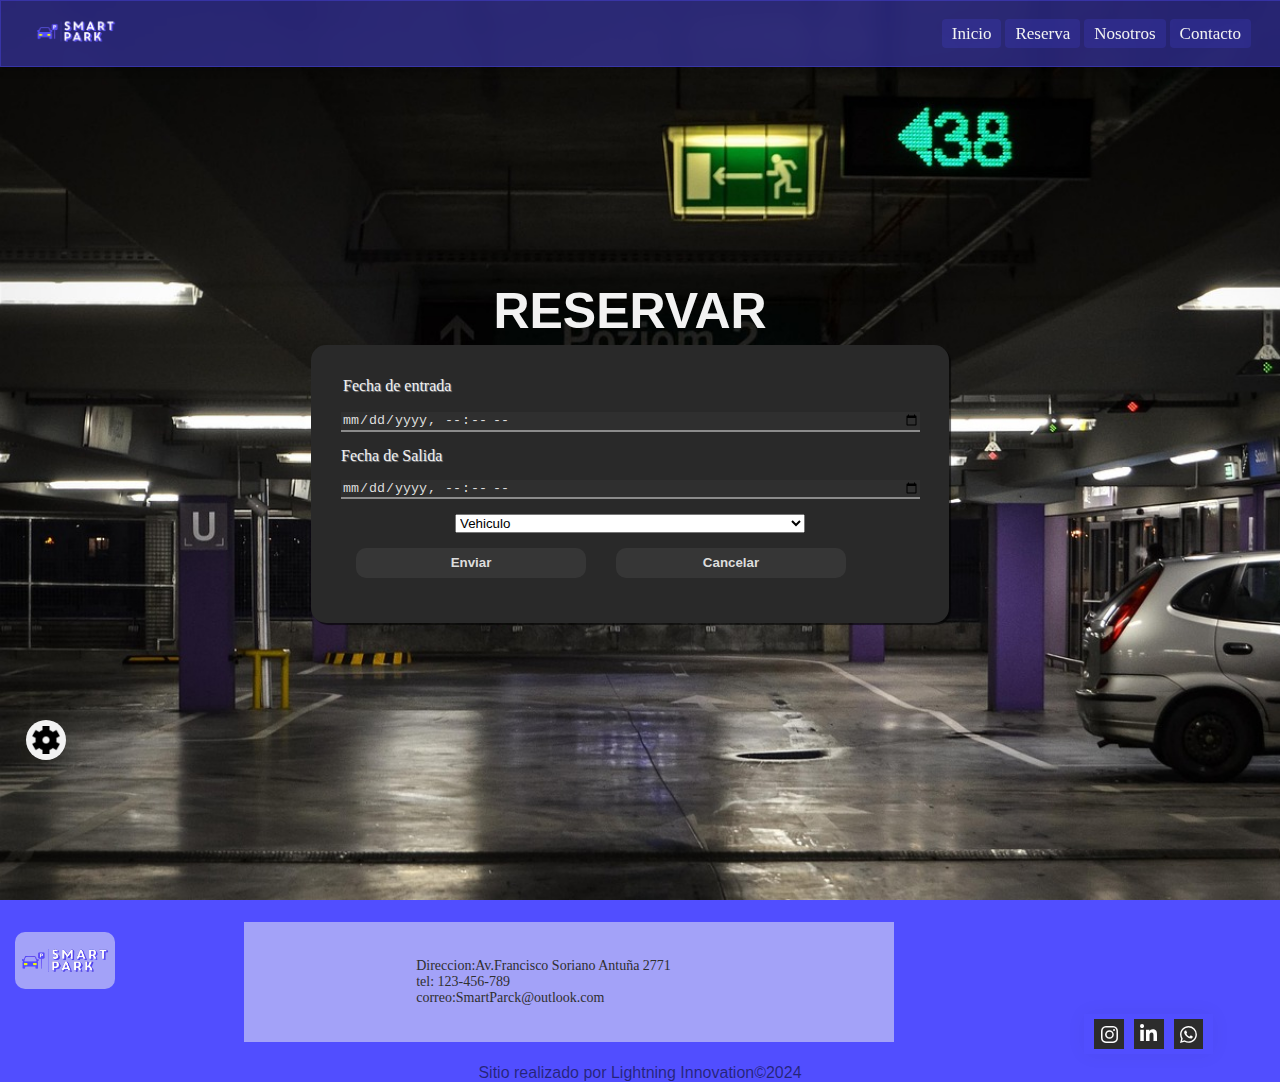
<file: html/reserva.html>
<!DOCTYPE html>
<html lang="es">
    <head>
        <!-- -----------MetaTags----------- -->
        <meta charset="UTF-8">
        <meta name="viewport" content="width=device-width, initial-scale=1.0">
        <meta name="title" content="SmartPark">
        <meta name="description" content="En SmartPark podras encontrar un sitio donde guardar tu auto ademas de tener servicios adicionaes.">
        <meta name="keywords" content="estacionamiento,tienda,auto electricos">
        <meta name="author" content="Lightning Innovation">
        <!-- -----------CSS----------- -->

        <!-- -----------Scripts----------- -->
        <script src="..\js\navBar.js" defer></script>
        <script type="text/javascript" src="https://translate.google.com/translate_a/element.js?cb=googleTranslateElementInit"      defer></script>
        <script src="..\js\traductor.js"    defer></script>
        <script src="..\js\reserva.js"      defer></script>

        <!-- ----------------------------- -->
        <link rel="stylesheet" href="..\ajuste.css">
        <link rel="stylesheet" href="..\style.css">
        <!-- ----------------------------- -->
        <title>SmartPark: Reserva</title>
    </head>
<body>
    <div id="contLoader">
        <div id="page">
            <div id="cont">
                <div id="ring"></div>
                <div id="ring"></div>
                <div id="ring"></div>
                <div id="ring"></div>
                <div id="h3">Cargando</div>
            </div>
        </div>
        </div>
        <header class="sticky "  id="navegacion" >
            <nav class="topnav" id="myTopnav">
              <div id="logo_Menu">
                <a href="/index.html" id="logo"><img src="..\imagenes\logo.png"></a>
                <div id="menu" class="hamburger-menu">
                    <div id="linea1" class="line"></div>
                    <div id="linea2" class="line"></div>
                    <div id="linea3" class="line"></div>
                </div>
            </div>
            <div class="displayA" id="myLinksAnchor">
                <a class="links item" id="aInicio" href="../index.html">Inicio</a>
                <a class="links item" id="aReserva" href="../html/reserva.html">Reserva</a>
                <a class="links item" id="aNosotros" href="../html/nosotros.html">Nosotros</a>
                <a class="links item" id="aContacto" href="../html/contacto.html">Contacto</a>
            </div>
            </nav>
        </header>
        <div class="hero" id="hero_reserva">
            <div id="contenido_reserva">
                <h1 style="color: #f2f2f2; text-align: center;">RESERVAR</h1>
                <div class="formulario">
                    <form id="reserva">
                        <label for="fecha_de_entrada">Fecha de entrada</label>
                        <input type="datetime-local" id="fecha_de_entrada">
                        <label for="fecha_de_salida" class="salida" >Fecha de Salida</label>
                        <input type="datetime-local" class="salida"  id="fecha_de_salida">
                        <div class="selects">
                            <select id="vehiculo">
                                <option>Vehiculo</option>
                                <option value="auto">Automovil</option>
                                <option value="moto">Motocicleta/Quad</option>
                            </select>
                        </div>
                        <div class="botones_reserva">
                            <button class="boton_reserva"  type="submit">Enviar</button>
                            <button class="boton_reserva"  type="reset">Cancelar</button>
                        </div>
                    </form>
                    <div id="overlay_reserva"></div>
                    <div class="floating-message" id="floatingMessage" >
                        <h3>RESERVA</h3>
                        <span>ENTRADA:</span><p class="fechas" id="tiempo_entra"></p>
                        <br>
                        <span>SALIDA :</span><p class="fechas" id="tiempo_salida"></p>
                        <div id="btsConfirmacion">
                            <button id="nextButton">Confirmar</button>
                            <button id="cancelButton">Cancelar</button> 
                        </div>
                    </div>
                    <div id="config">
                        <img id="btnSettingsOscuro" src="..\imagenes\settings.png"/>
                        <img id="btnSettingsBlanco" src="..\imagenes\settingsBlanco.png"/>
                    </div>
        
                    <div id="myNav" class="hoverlay">
        
                        <!-- <a href="javascript:void(0)" class="closebtn" onclick="closeNav()">&times;</a> -->
        
                        <div class="hoverlay-content" >
                            <h4 class="separacion">Tamaño de Letra:</h4>
                            <input
                                type="radio"
                                name="tamaño"
                                id="default"
                                checked
                            />
                            <label for="default">Por Defecto</label>
        
                            <input type="radio" name="tamaño" id="tam-chico" />
                            <label for="tam-chico">Chico</label>
        
                            <input type="radio" name="tamaño" id="tam-mediano" />
                            <label for="tam-mediano">Mediano</label>
        
                            <input
                                class="pc"
                                type="radio"
                                name="tamaño"
                                id="tam-grande"
                            />
                            <label class="pc" for="tam-grande">Grande</label>
        
                            <h4 class="separacion" id="h4NavBar">
                                Tema de Pagina:
                            </h4>
                            <input
                                type="radio"
                                name="tema"
                                id="navegador"
                                checked
                            />
                            <label for="navegador">Navegador</label>
                            <input type="radio" name="tema" id="claro" />
                            <label for="claro">Claro</label>
                            <input type="radio" name="tema" id="oscuro" />
                            <label for="oscuro">Oscuro</label>
                        </div>
                    </div>
                    <div class="toast" id="confirmacion">
                    <div>
                          Reserva confirmada.
                        </div>
                        <div class="toast-icon">
                          <svg viewBox="0 0 24 24" xmlns="http://www.w3.org/2000/svg">
                            <path d="M0 0h24v24H0z" fill="none"></path>
                            <path d="M15.795 8.342l-5.909 9.545a1 1 0 0 1-1.628 0l-3.182-4.909a1 1 0 0 1 1.629-1.165l2.556 3.953L14.165 7.51a1 1 0 0 1 1.63 1.165z"></path>
                          </svg>
                        </div>
                      </div>
                </div>
             </div>   
            <footer id="footer_2">
        </div>
        <footer id="footer_2">
        <div class="footer">
            <div class="logo_info">
                <div id="logo_content">
                    <img id="logo_footer" src="..\imagenes\logo.png" />
                </div>
                <div id="info_contacto">
                    <div class="info">
                        <p>Direccion:Av.Francisco Soriano Antuña 2771</p>
                        <p>tel: 123-456-789</p>
                        <p>correo:SmartParck@outlook.com</p>
                    </div>
                </div>
            </div>
            <div>
                <div class="mapa_iconos">
                    <iframe
                        width="100%"
                        height="150"
                        frameborder="0"
                        scrolling="no"
                        marginheight="0"
                        marginwidth="0"
                        src="https://maps.google.com/maps?width=100%25&amp;height=600&amp;hl=en&amp;q=Av.Francisco%20Solano%20Antu%C3%B1a%202771+(Establecimiento%20de%20SmartPark)&amp;t=&amp;z=15&amp;ie=UTF8&amp;iwloc=B&amp;output=embed"
                    >
                        <a href="https://www.gps.ie/">gps systems</a>
                    </iframe>
                    <div class="iconos">
                        <a
                            href="https://instagram.com/"
                            class="socialContainer containerOne"
                            target="_blank"
                        >
                            <svg
                                class="socialSvg instagramSvg"
                                viewBox="0 0 16 16"
                            >
                                <path
                                    d="M8 0C5.829 0 5.556.01 4.703.048 3.85.088 3.269.222 2.76.42a3.917 3.917 0 0 0-1.417.923A3.927 3.927 0 0 0 .42 2.76C.222 3.268.087 3.85.048 4.7.01 5.555 0 5.827 0 8.001c0 2.172.01 2.444.048 3.297.04.852.174 1.433.372 1.942.205.526.478.972.923 1.417.444.445.89.719 1.416.923.51.198 1.09.333 1.942.372C5.555 15.99 5.827 16 8 16s2.444-.01 3.298-.048c.851-.04 1.434-.174 1.943-.372a3.916 3.916 0 0 0 1.416-.923c.445-.445.718-.891.923-1.417.197-.509.332-1.09.372-1.942C15.99 10.445 16 10.173 16 8s-.01-2.445-.048-3.299c-.04-.851-.175-1.433-.372-1.941a3.926 3.926 0 0 0-.923-1.417A3.911 3.911 0 0 0 13.24.42c-.51-.198-1.092-.333-1.943-.372C10.443.01 10.172 0 7.998 0h.003zm-.717 1.442h.718c2.136 0 2.389.007 3.232.046.78.035 1.204.166 1.486.275.373.145.64.319.92.599.28.28.453.546.598.92.11.281.24.705.275 1.485.039.843.047 1.096.047 3.231s-.008 2.389-.047 3.232c-.035.78-.166 1.203-.275 1.485a2.47 2.47 0 0 1-.599.919c-.28.28-.546.453-.92.598-.28.11-.704.24-1.485.276-.843.038-1.096.047-3.232.047s-2.39-.009-3.233-.047c-.78-.036-1.203-.166-1.485-.276a2.478 2.478 0 0 1-.92-.598 2.48 2.48 0 0 1-.6-.92c-.109-.281-.24-.705-.275-1.485-.038-.843-.046-1.096-.046-3.233 0-2.136.008-2.388.046-3.231.036-.78.166-1.204.276-1.486.145-.373.319-.64.599-.92.28-.28.546-.453.92-.598.282-.11.705-.24 1.485-.276.738-.034 1.024-.044 2.515-.045v.002zm4.988 1.328a.96.96 0 1 0 0 1.92.96.96 0 0 0 0-1.92zm-4.27 1.122a4.109 4.109 0 1 0 0 8.217 4.109 4.109 0 0 0 0-8.217zm0 1.441a2.667 2.667 0 1 1 0 5.334 2.667 2.667 0 0 1 0-5.334z"
                                ></path>
                            </svg>
                        </a>
                        <!-- Linkedin-->
                        <a
                            href="https://www.linkedin.com/"
                            class="socialContainer containerThree"
                            target="_blank"
                        >
                            <svg
                                class="socialSvg linkdinSvg"
                                viewBox="0 0 448 512"
                            >
                                <path
                                    d="M100.28 448H7.4V148.9h92.88zM53.79 108.1C24.09 108.1 0 83.5 0 53.8a53.79 53.79 0 0 1 107.58 0c0 29.7-24.1 54.3-53.79 54.3zM447.9 448h-92.68V302.4c0-34.7-.7-79.2-48.29-79.2-48.29 0-55.69 37.7-55.69 76.7V448h-92.78V148.9h89.08v40.8h1.3c12.4-23.5 42.69-48.3 87.88-48.3 94 0 111.28 61.9 111.28 142.3V448z"
                                ></path>
                            </svg>
                        </a>
                        <!-- Whatsapp  -->
                        <a
                            href="https://web.whatsapp.com/"
                            class="socialContainer containerFour"
                            target="_blank"
                        >
                            <svg
                                class="socialSvg whatsappSvg"
                                viewBox="0 0 16 16"
                            >
                                <path
                                    d="M13.601 2.326A7.854 7.854 0 0 0 7.994 0C3.627 0 .068 3.558.064 7.926c0 1.399.366 2.76 1.057 3.965L0 16l4.204-1.102a7.933 7.933 0 0 0 3.79.965h.004c4.368 0 7.926-3.558 7.93-7.93A7.898 7.898 0 0 0 13.6 2.326zM7.994 14.521a6.573 6.573 0 0 1-3.356-.92l-.24-.144-2.494.654.666-2.433-.156-.251a6.56 6.56 0 0 1-1.007-3.505c0-3.626 2.957-6.584 6.591-6.584a6.56 6.56 0 0 1 4.66 1.931 6.557 6.557 0 0 1 1.928 4.66c-.004 3.639-2.961 6.592-6.592 6.592zm3.615-4.934c-.197-.099-1.17-.578-1.353-.646-.182-.065-.315-.099-.445.099-.133.197-.513.646-.627.775-.114.133-.232.148-.43.05-.197-.1-.836-.308-1.592-.985-.59-.525-.985-1.175-1.103-1.372-.114-.198-.011-.304.088-.403.087-.088.197-.232.296-.346.1-.114.133-.198.198-.33.065-.134.034-.248-.015-.347-.05-.099-.445-1.076-.612-1.47-.16-.389-.323-.335-.445-.34-.114-.007-.247-.007-.38-.007a.729.729 0 0 0-.529.247c-.182.198-.691.677-.691 1.654 0 .977.71 1.916.81 2.049.098.133 1.394 2.132 3.383 2.992.47.205.84.326 1.129.418.475.152.904.129 1.246.08.38-.058 1.171-.48 1.338-.943.164-.464.164-.86.114-.943-.049-.084-.182-.133-.38-.232z"
                                ></path>
                            </svg>
                        </a>
                    </div>
                </div>
                
            </div>
        </div>
        <p id="rights">Sitio realizado por Lightning Innovation©2024</p>
    </footer>
</body>
</html>
</file>
<file: ajuste.css>
.VIpgJd-ZVi9od-ORHb-OEVmcd, .VIpgJd-yAWNEb-hvhgNd, .VIpgJd-yAWNEb-hvhgNd-aXYTce {
    display: none;
}
</file>
<file: style.css>
/*  --------------------- GENERAL --------------------- */
* {
    margin: 0;
}

body {
    overflow-x: hidden;
    background-color: #f2f2f2;
    color: #2f2f2f;
}

header {
    width: 100vh;
    margin: 0;
}
h1 {
    color: #f2f2f2;
    font-family: "Arial Narrow", sans-serif;
    font-size: 20px;
    padding: 5px;
    text-align: center;
}

h2 {
    text-align: center;
}

a {
    text-decoration: none;
}

p {
    /* Cambiar tipo de LETRA (EJ:CAVIAR DREAMS) */
    font-family: Georgia, "Times New Roman", Times, serif;
}

li {
    list-style: none;
}

/*  --------------------- EN VARIAS PAGINAS --------------------- */

/*NAVBAR */
#main_reserva {
    padding-top: 10vh;
    height: 100vh;
    background-image: url("imagenes/reserva.jpg");
    background-position: center;
    background-repeat: no-repeat;
    background-size: cover;
}

#navegacion {
    overflow: hidden;
    color: #f2f2f2;
    background-color: #514eff70;
    border: 1px solid #514eff5d;
    backdrop-filter: blur(10px);
    -webkit-backdrop-filter: blur(10px);
    box-shadow: 0 4px 8px rgba(0, 0, 0, 0.2);

    transition: background-color 1s, color 1s, border 1s;
}

#navegacion.solid {
    /* clear: both; */
    background: #514eff; /* Solid color */
    border: 1px solid #514eff;
    color: #f2f2f2;
}

.sticky {
    position: fixed;
    top: 0;
    width: 100vw;
    z-index: 3;
}

.item {
    display: block;
    color: #f2f2f2;
    background: #514eff2c;
    border-radius: 4px;
    text-align: center;
    padding: 14px;
    text-decoration: none;
    font-size: 17px;
}

.topnav .item:hover {
    background: #514eff;
    backdrop-filter: blur(10px);

    -webkit-backdrop-filter: blur(10px);
}

.displayA {
    display: none;
}

.displayO {
    display: none;
}

.myLinks {
    display: block;
}

#logo_Menu {
    justify-content: space-between;
    display: flex;
}

#logo img {
    width: 90px;
    height: auto;
}

#h4NavBar {
    margin-top: 15px;
}

.separacion {
    margin-bottom: 5px;
}

.giracion img {
    transform: rotate(360deg);
    transition: 2s;
}

.giracion1 img {
    transform: rotate(-360deg);
    transition: 2s;
}

#config {
    z-index: 3;
    position: fixed;
    width: 40px;
    height: 40px;
    top: 80%;
    /* left: 10%; SOLO MOBILE */
    background-color: #f2f2f2;
    border-radius: 100%;
}

#btnSettingsOscuro{
    display: block;
}


#btnSettingsBlanco{
    display: none;
}

.theme-switcher {
    margin: auto;
    padding: 3px;
    width: -moz-fit-content;
    width: fit-content;
    display: flex;
    border-radius: 20px;
    border: 1px solid grey;
  }
  
  .theme-switcher_switch {
    width: 25px;
    height: 25px;
    display: flex;
    align-items: center;
    justify-content: center;
    border-radius: inherit;
    border: 0;
    background: none;
    cursor: pointer;
  }
  
  .theme-switcher_switch:hover > .icon {
    stroke: #323232;
  }
  
  .theme-switcher_switch:active {
    background-color: rgba(128, 128, 128, 0.35);
  }
  
  .theme-switcher_switch:active > .icon {
    stroke: white;
  }
  

#config img {
    width: 70%;
    height: 70%;
    margin: 6px;
}



#contHamb {
    width: 70%;
    height: 40px;
    float: left;
}

.hamburger-menu {
    width: 8%;
    height: 3vh;
    display: flex;
    flex-direction: column;
    justify-content: space-between;
    margin-top: 5.7%;
    margin-right: 7%;
    margin-left: -45%;
    transform: rotate(0deg);
    transition: 1s;
    float: right;
}

.line {
    width: 25px;
    height: 3px;
    background-color: #f2f2f2;
}

.menu-rotate {
    transform: rotate(90deg);
    transition: 1s;
}

/* FOOTER */
footer {
    background: #514eff;
    margin-top: 10%;
    padding: 0 10px;
}
#logo_content {
    width: 100px;
    height: auto;
    margin-bottom: 25px;
    border-radius: 10px;
    /* background-color: #f2f2f283; */
}

#logo_footer {
    width: 100%;
    background-color: #f2f2f283;
    margin-left: 5px;
    border-radius: 10px;
}

.logo_info {
    width: 100%;
    margin: auto;
    padding: 12px 0;
}

#info_contacto {
    margin: 10px auto;
    padding: 20px;
    background-color: #f2f2f283;
}

/* MAPA */
iframe {
    width: 100%;
    height: 100px;
}

.mapa {
    width: 90%;
    height: 145px;
    margin: 15px auto;
}

#rights {
    text-align: center;
    font-family: sans-serif;
    font-weight: lighter;
    color: #00000088;
}

/* HERO */
.hero {
    margin-bottom: 20px;
    background-position: left;
    background-repeat: no-repeat;
    background-size: cover;
    width: 100vw;
    height: 100vh;
    display: flex;
    align-items: center;
    justify-content: center;
}
#btn_reserva {
    width: 100px;
    height: 30px;
    margin: auto;
    margin-top: 15px;
    padding: 4px 10px;
    display: flex;
    justify-content: center;
    align-items: center;
    background-color: #2f2f2f;
    color: #3b82f6;
    border: none;
    border-radius: 8px;
    transition: 0.3s;
}

.botones_reserva{
    display: flex;
}
.boton_reserva{
    max-width: 230px;
    max-height: 30px;
}


#reserva_boton {
    width: 100%;
    display: block;
    text-align: center;
    color: #f2f2f2;
    font-size: 18px;
}

#btn_reserva:hover {
    background-color: #3b82f6;
    box-shadow: 1px 1px 1px 10px #3b83f65f;
    color: #fff;
}

/* Distintos heros */
#hero_inicio {
    background-image: url("imagenes/Hero_index_mobil.webp");
}
#hero_nosotros {
    background-image: url("imagenes/Hero_nosotros_mobil.webp");
}
#hero_contacto {
    background-image: url("imagenes/contacto.jpg");
}

#hero_reserva{
    background-image: url("imagenes/reserva.jpg");
    margin: 0;
}

/* ESTA EN GENERAL YA QUE ES USADO */
.bloqueSeccion {
    width: auto;
    width: 90vw;
    margin: auto;
    background-color: #514eff;
    color: #f2f2f2;
    padding: 10px;
}

#inicioServicio {
    display: none;
}

.item_servicio > span:hover {
    color: #f2f2f2;
    font-weight: bold;
}

/* ---------- ICONOS DE REDES ------------- */
.iconos {
    width: 45%;
    margin: auto;
    height: 20px;
    /* background-color: #f2f2f2; */
    display: flex;
    align-items: center;
    justify-content: center;
    padding: 10px;
    gap: 10px;
    box-shadow: 0px 0px 20px rgba(0, 0, 0, 0.055);
}

/* for all social containers*/
.socialContainer {
    width: 30px;
    height: 30px;
    background-color: rgb(44, 44, 44);
    display: flex;
    align-items: center;
    justify-content: center;
    overflow: hidden;
    transition-duration: 0.3s;
}
/* instagram*/
.containerOne:hover {
    background-color: #d62976;
    transition-duration: 0.3s;
}
/* twitter*/
.containerTwo:hover {
    background-color: #00acee;
    transition-duration: 0.3s;
}
/* Whatsapp*/
.containerFour:hover {
    background-color: #128c7e;
    transition-duration: 0.3s;
}

.socialContainer:active {
    transform: scale(0.9);
    transition-duration: 0.3s;
}

.socialSvg {
    width: 17px;
}

.socialSvg path {
    fill: rgb(255, 255, 255);
}

.socialContainer:hover .socialSvg {
    animation: slide-in-top 0.3s both;
}

@keyframes slide-in-top {
    0% {
        transform: translateY(-50px);
        opacity: 0;
    }

    100% {
        transform: translateY(0);
        opacity: 1;
    }
}

/* The hoverlay (background) */
.hoverlay {
    /* Height & width depends on how you want to reveal the hoverlay (see JS below) */   
    height: 100%;
    width: 0;
    position: fixed; /* Stay in place */
    z-index: 2; /* Sit on top */
    left: 0;
    top: 0;
    background-color: rgb(0,0,0); /* Black fallback color */
    background-color: rgba(0,0,0, 0.9); /* Black w/opacity */
    overflow-x: hidden; /* Disable horizontal scroll */
    transition: 0.5s; /* 0.5 second transition effect to slide in or slide down the hoverlay (height or width, depending on reveal) */
  }
  
  /* Position the content inside the hoverlay */
  .hoverlay-content {
    position: relative;
    top: 25%; /* 25% from the top */
    width: 100%; /* 100% width */
    text-align: center; /* Centered text/links */
    margin-top: 30px; /* 30px top margin to avoid conflict with the close button on smaller screens */
  }
  
  /* The navigation links inside the hoverlay */
  .hoverlay  {
    /* padding: 8px; */
    text-decoration: none;
    font-size: 36px;
    color: #818181;
    display: block; /* Display block instead of inline */
    transition: 0.3s; /* Transition effects on hover (color) */
  }
  
  /* When you mouse over the navigation links, change their color */
  .hoverlay a:hover, .hoverlay a:focus {
    color: #f1f1f1;
  }





/*  --------------------- INDEX  --------------------- */

.iconoServicio {
    width: 10%;
    margin-right: 5px;
}

#reseñas {
    width: 100%;
    margin: 50px auto;
    position: relative;
    text-align: justify;
    overflow: hidden;
}

.slider {
    position: relative;
    width: 100%;
}

.slider-wrapper {
    display: flex;
    align-items: center;
    height: 10%;
    width: fit-content;
    transition: transform 0.5s ease;
}

.slider-card-img {
    width: 100px;
    height: 160px;
}

.slider-card {
    height: 100%;
    width: 45%;
    box-sizing: border-box;
    padding: 20px;
    background: #2f2f2f;
    color: #f2f2f2;
    box-shadow: 2px 2px 0.8px #0009;
    border-radius: 10px;
    margin: 0 10px;
    overflow: hidden; /* Asegura que el contenido adicional no se muestre */
}

.review {
    font-size: 10px;
    word-wrap: break-word;
    margin-bottom: 10px;
    padding: 0;
}

.author {
    font-size: 1em;
    text-align: center;
    color: #d6d6d6;
}

.btnSlider {
    position: absolute;
    top: 50%;
    transform: translateY(-50%);
    background-color: rgba(0, 0, 0, 0.5);
    border: none;
    color: white;
    font-size: 1em;
    padding: 10px;
    width: 25px;
    height: 50px;
    cursor: pointer;
    border-radius: 10px;
}

.prev {
    left: 0px;
}

.next {
    right: 0px;
}

/*  ---------------------PAGINA NOSOTROS--------------------- */
#contenedorNosotros {
    width: 90%;
    margin: 4vh auto;
    padding: 5px;
}
.bloqueNosotros p {
    padding: 8px 10px;
}

.service_card {
    width: 100%;
    height: 300px;
    margin: 8px auto;
    background-size: cover;
    position: relative;
}
.overlay {
    position: absolute;
    bottom: 0;
    left: 0;
    right: 0;
    overflow: hidden; /* Oculta el contenido que se desborde */
    background-color: hsla(0, 0%, 0%, 0.5); /* Fondo oscuro semi-transparente */
    padding: 20px;
    transition: height 0.3s; /* Transición suave de altura */
    height: 7%; /* Altura inicial que muestra solo la primera línea */
}
.overlay:hover {
    height: 40%;
}

.overlay_text {
    color: white;
    font-size: 18px;
    line-height: 1.5; /* Espaciado entre líneas */
}

#servicio_electric_Charge {
    background-image: url("imagenes/electric-charge_288x192.webp");
}
#servicio_car_wash {
    background-image: url("imagenes/CarWash_288x192.webp");
}
#servicio_coffee_shop {
    background-image: url("imagenes/coffeeShop_288x192.webp");
}

#contenedorNosotros p {
    padding: 10px;
    text-align: justify;
}

#img_nosotros {
    display: none;
}

/* Lo de arriba es el css "completo" del sitio */

/* Lo de abajo es el css del testeo1.css */

.default {
    font-size: 16px;
}

.texto-chico {
    font-size: 14px;
}

.texto-mediano {
    font-size: 18px;
}

.texto-grande {
    font-size: 24px;
}

.pc {
    display: none;
}

.oscuro {
    background-color: #1b1919;
    /* background-color: #0B0A29; */
    color: #f2f2f2;
}

.claro {
    background-color: #f2f2f2;
    color: #2f2f2f;
}

.ocultar {
    display: none !important;
}

.mostrarTexto {
    display: block;
}

.ocultarTexto {
    display: none;
}

#contLoader {
    z-index: 1000;
    width: 100vw;
    height: 100vh;
    display: flex;
    justify-content: center;
    position: fixed;
    background-color: #f2f2f2;
    color: #2f2f2f;
}

#page {
    display: flex;
    justify-content: center;
    align-items: center;
}

#cont {
    display: flex;
    justify-content: center;
    align-items: center;
    position: relative;
}

#ring {
    width: 190px;
    height: 190px;
    border: 1px solid transparent;
    border-radius: 50%;
    position: absolute;
}

#ring:nth-child(1) {
    border-bottom: 8px solid rgb(255, 141, 249);
    animation: rotate1 2s linear infinite;
}

@keyframes rotate1 {
    from {
        transform: rotateX(50deg) rotateZ(110deg);
    }

    to {
        transform: rotateX(50deg) rotateZ(470deg);
    }
}

#ring:nth-child(2) {
    border-bottom: 8px solid rgb(255, 65, 106);
    animation: rotate2 2s linear infinite;
}

@keyframes rotate2 {
    from {
        transform: rotateX(20deg) rotateY(50deg) rotateZ(20deg);
    }

    to {
        transform: rotateX(20deg) rotateY(50deg) rotateZ(380deg);
    }
}

#ring:nth-child(3) {
    border-bottom: 8px solid rgb(0, 255, 255);
    animation: rotate3 2s linear infinite;
}

@keyframes rotate3 {
    from {
        transform: rotateX(40deg) rotateY(130deg) rotateZ(450deg);
    }

    to {
        transform: rotateX(40deg) rotateY(130deg) rotateZ(90deg);
    }
}

#ring:nth-child(4) {
    border-bottom: 8px solid rgb(252, 183, 55);
    animation: rotate4 2s linear infinite;
}

@keyframes rotate4 {
    from {
        transform: rotateX(70deg) rotateZ(270deg);
    }

    to {
        transform: rotateX(70deg) rotateZ(630deg);
    }
}


/* Position the close button (top right corner) */
.hoverlay .closebtn {
    position: absolute;
    top: 20px;
    right: 45px;
    font-size: 60px;
  }

/* ----------------- Contacto ---------------------- */

h1#titulo_contacto{
  background-color: #2f2f2f;
  padding: 5px 10px;
  border-radius: 10px;
}


.content {
    margin-top: 5vh;
    width: 100vw;
    height: 60vh;
}

form {
    width: 75%;
    height: auto;
    margin: auto;
    padding: 30px;
    background-color: #292929;
    color: #f2f2f2;
    box-shadow: 0 1px 20px #0009;
}

label {
    text-shadow: 1px 1px 0.8px #838383;
}

input,
textarea {
    width: 100%;
    margin: 10px auto;
}

input,
textarea {
    border: 0px;
    background-color: #2f2f2f;
    color: #ddd;
    border-bottom: 2px solid #8b8b8b;
    transition: border-bottom 1s, background-color 1s;
}

input:hover,
textarea:hover {
    background-color: #7c7c7c;
}

input:focus-visible,
textarea:focus-visible {
    outline-width: 1px;
    color: #2f2f2f;
    background-color: #ddd;
    border-bottom: 2px solid #363636;
    outline-style: none;
}
input[type="radio"] {
    height: 15px;
    width: 15px;
}
textarea {
    height: 90px;
    resize: none;
}
.enviar_boton {
    text-align: center;
}
button {
    margin: 15px;
    font-weight: bold;
    width: 60%;
    height: 30px;
    border-radius: 10px;
    background-color: #363636;
    color: #ddd;
    border: 0px;
    transition: color 1s, background-color 1s;
}

button:hover {
    color: #363636;
    background-color: #ddd;
}

/* Mensajes */

.alert_bad {
    margin-left: 5px;
    color: rgb(255, 0, 0);
    font-weight: lighter;
}

.alert_good {
    display: block;
    color: rgb(32, 255, 32);
    font-weight: lighter;
}
#hero_contacto {
    height: 100vh;
    margin: 0;
    flex-direction: column;
}
#footer_2 {
    margin: 0px;
}

/*  --------------- RESERVA ------------------ */
#contenido_reserva {
    margin-top: 20px;
    width: 90%;
    margin: auto;
}

#reserva{
  max-width: 578px;
  height: auto;
  
}
/* TODOS LOS LABEL MENOS EL QUE TIENE LA CLASE SALIDA */
#reserva label:not([class^="salida"]){
  display: block;
  margin: 2px;
}
#reserva input{
  margin: 10px;
  margin: 15px 0px;
}

.selects{
  display: flex;
  justify-content: center;
  width: 20%;
  margin: auto;
}
.selects select{
  width: 100px;
}



.toast {
    width: 200px;
    margin: auto;
    position: fixed;
    bottom: 20px;
    right: 100px;
    background-color: #248800;
    color: #e1e1e1;
    padding: 10px;
    border-radius: 5px;
    box-shadow: 0px 2px 5px rgba(0, 0, 0, 0.2);
    display: none;
    align-items: center;
    justify-content: space-between;
}
  
  .toast-icon svg {
    width: 30px;
    height: 20px;
    fill: #fff;
  }
  
  .toast-content {
    font-family: Arial, sans-serif;
    font-size: 14px;
  }
  

/* 
.salida{
  display: none;
} */
/* MENSAJE FLOTANTE */

.overlay_reserva{
  position: fixed;
  display: none; /* Oculto por defecto */
  width: 100%;
  height: 100%;
  top: 0;
  left: 0;
  background-color: rgb(0, 0, 0); /* Fondo negro con opacidad */
  z-index: 10; /* Orden de apilamiento */
}


.floating-message {
  width: 90vw;
  max-width: 423px;
  position: fixed;
  top: 10vh;
  left: 50%;
  transform: translateX(-50%);
  background-color: #333;
  color: #fff;
  padding: 20px;
  border-radius: 5px;
  box-shadow: 0 4px 8px rgba(0, 0, 0, 0.2);
  z-index: 2; 
  display: none; 
}

h3{
  margin-bottom: 8px;
}
/* 
.floating-message span{
  display: block;
} */

.floating-message button {
  background-color: #555;
  color: #fff;
  border: none;
  padding: 10px 20px;
  margin: 10px;
  border-radius: 5px;
  cursor: pointer;
}
.floating-message button:hover {
  background-color: #777;
}

.fechas{
  display: initial;
  margin-left: 15%;
  font-size: 20px;
}
#tiempo_salida{
  margin-left: 18%;
}

#nextButton{background-color: #005c00;}
#cancelButton{background-color: #5c0000;}

.floating-message h3{
  text-align: center;
}

#btsConfirmacion{
  display: flex;
}


@media (min-width: 375px) {
    .hamburger-menu {
        width: 8%;
        margin-top: 4.7%;
        margin-right: 6%;
    }

    /* Distintos heros  MOBILE*/
    #hero_inicio {
        background-image: url("imagenes/Hero_index_Tablet_1.webp");
    }
    #hero_nosotros {
        background-image: url("imagenes/Hero_nosotros_Tablet.webp");
    }
    #hero_contacto {
        background-image: url("imagenes/contacto.jpg");
    }

    /* Distintas cartas de  Servicios (Pagina Nosotros) */
    #servicio_electric_Charge {
        background-image: url("imagenes/electric-charge_405x270.webp");
    }
    #servicio_car_wash {
        background-image: url("imagenes/CarWash_405x270.webp");
    }
    #servicio_coffee_shop {
        background-image: url("imagenes/coffeeShop_405x270.webp");
    }

    .selects{
      display: flex;
      width: 90%;
      margin: auto;
    }
    .selects select{
      width: 350px;
    }
}

@media (min-width: 425px) {
    h1 {
        font-size: 35px;
    }
    .hamburger-menu {
        margin-top: 4.5%;
        margin-right: 2.5%;
    }
    .topnav {
        padding: 0 10px;
    }

    .slider-card {
        min-height: 300px;
        width: 250px;
        height: 350px;
        text-align: center;
    }

    .slider-card-img {
        width: 150px;
    }

    .review {
        font-size: 12px;
        text-align: left;
    }
}
@media (min-width: 768px) {
    h1 {
        font-size: 40px;
    }
    .hamburger-menu {
        display: none;
    }
    .displayA {
        display: block;
    }

    .item {
        width: 0px;
        display: inline;
    }
    #logo_Menu {
        width: 30%;
    }

    .bloqueSeccion {
        width: auto;
        /* max-width: 90vw; */
    }
    .myLinksAnchors {
        width: 70%;
        justify-content: space-between;
    }
    .topnav {
        display: flex;
        justify-content: space-between;
        align-items: center;
        padding: 5px 30px;
    }
    .links {
        text-align: center;
        padding: 5px 10px;
    }

    .iconoServicio {
        width: 25px;
    }
    #servicio_imagen {
        width: 100%;
        display: flex;
        justify-content: space-evenly;
    }
    #inicioServicio {
        display: block;
        width: 280px;
        border-radius: 15px 25px;
    }

    .slider-card {
        min-height: 400px;
        width: 250px;
        height: 450px;
        text-align: center;
    }

    .slider-card-img {
        width: 150px;
    }
    .review {
        width: fit-content;
        height: fit-content;
        text-align: left;
        font-size: 15px;
        padding: 8px 8px;
    }

    /* Pagina nosotros */
    .nosotros_img {
        display: flex;
        /* margin: 20px 0; */
        justify-content: space-evenly;
    }
    .service_card {
        width: 350px;
        margin-left: 10px;
        height: 250px;
    }

    .overlay:hover {
        height: 85%;
    }
    #hero_contacto {
        margin: 0;
        height: 100vh;
    }

    /* CONTACTO TABLE */
    form {
        max-width: 700px;
        border-radius: 15px;
        box-shadow: 2px 2px 0.8px #0009;
    }
    #form_contact{
      height: 320px;
    }

    .footer {
        display: flex;
    }
    #footer_2 {
        margin: 0px;
    }
    .logo_info {
        display: flex;
        padding: 12px 0;
    }

    #config{
        left: 2%;
    }

    #info_contacto {
        display: flex;
        margin: auto;
        flex-direction: column;
        justify-content: space-between;
        width: 60%;
        font-size: 14px;
        height: 80px;
    }
    #logo_footer {
        width: 100px;
        margin-top: 10px;
    }
    .mapa_iconos {
        padding: 10px 0;
    }
    .info {
        width: 50%;
        margin: auto;
    }
}

/* Adaptacion para  DESKTOP*/
@media (min-width: 1024px) {
    /* Distintos heros MINI-LAPTOP*/
    #hero_inicio {
        background-image: url("imagenes/Hero_index_laptop.webp");
    }
    #hero_nosotros {
        background-image: url("imagenes/Hero_nosotros_laptop.webp");
    }
    #hero_contacto {
        background-image: url("imagenes/contacto.jpg");
    }

    .slider-card-img {
        width: 200px;
    }
    .review {
        padding: 8px 10px;
    }
    .slider-card {
        min-height: 400px;
        width: 90%;
        height: 500px;
        text-align: center;
    }
    .item_servicio > span {
        color: #f2f2f2;
        font-size: 20px;
        font-weight: bold;
    }
    h1 {
        font-size: 50px;
    }
    #btn_reserva {
        width: 300px;
        height: 50px;
    }

    #btn_reserva a {
        font-size: 25px;
    }

    /* Pagina nosotros */
    .bloqueNosotros {
        max-width: 95vw;
        width: 90vw;
    }
    .nosotros_img {
        display: flex;
    }
    .service_card {
        width: 300px;
        margin-left: 10px;
        height: 250px;
        margin: auto;
    }

    .overlay:hover {
        height: 85%;
    }
    .theme-switcher_switch {
        width: 35px;
        height: 35px;
    }
}


@media (min-width: 1440px) {
    .links {
        font-size: 18px;
    }

    .slider-card {
        min-height: 400px;
        width: 20%;
        height: 500px;
        text-align: center;
    }
    /* Pagina nosotros */
    .nosotros_img {
        display: flex;
        margin: 20px 0;
        justify-content: space-evenly;
    }
    #form_contact {
        width: 50%;
        font-size: 15px;
    }

    #form_contact input,
    textarea {
        font-size: 1.2em;
        padding: 2px 5px 0 5px;
    }
    #form_contact input {
        height: 25px;
    }
    #form_contact button {
        height: 35px;
    }
}


@media (prefers-color-scheme: dark) {
    body {
        background-color: #1b1919;
        color: white;
    }
    #contLoader{
        background-color: #2f2f2f;
        color: #f2f2f2;
    }
    #config{
        background-color: #2f2f2f;
    }
    #btnSettingsBlanco{
        display: block;
    }
    #btnSettingsOscuro{
        display: none;
    }
}
</file>
